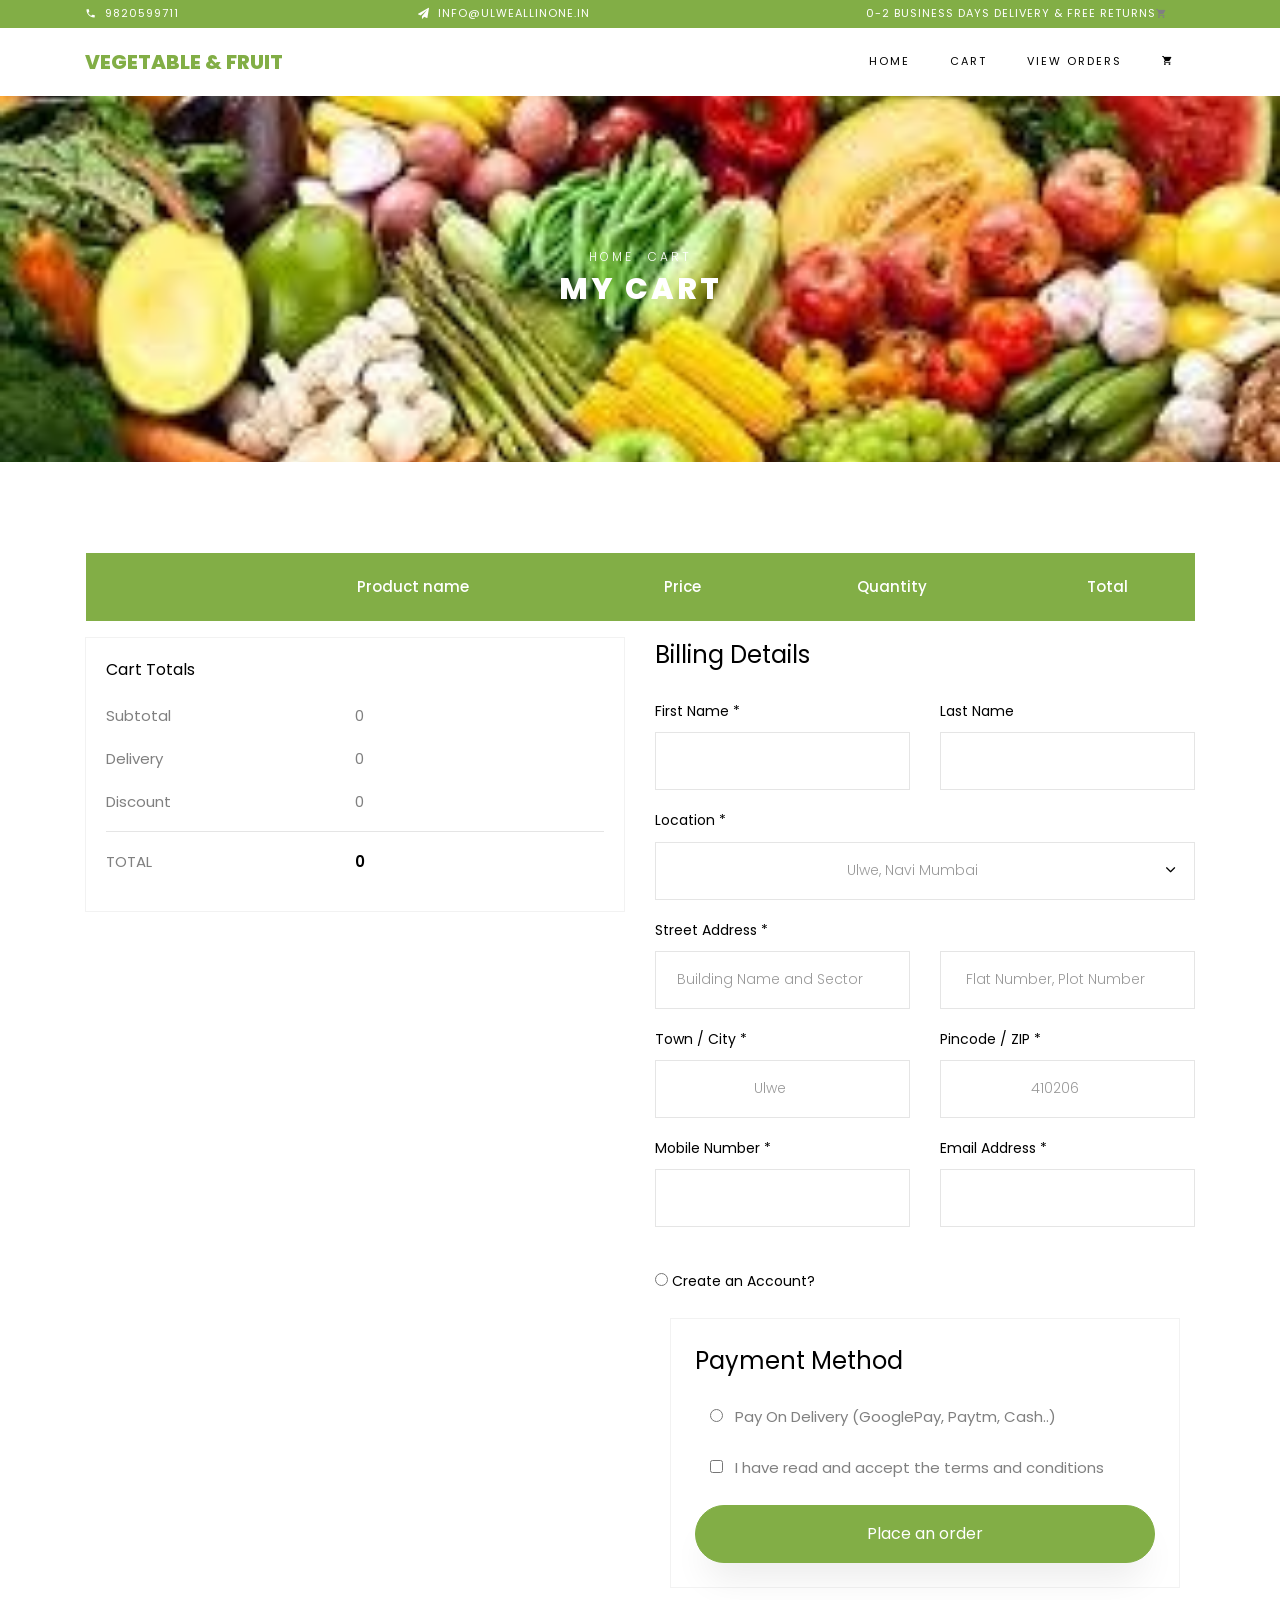
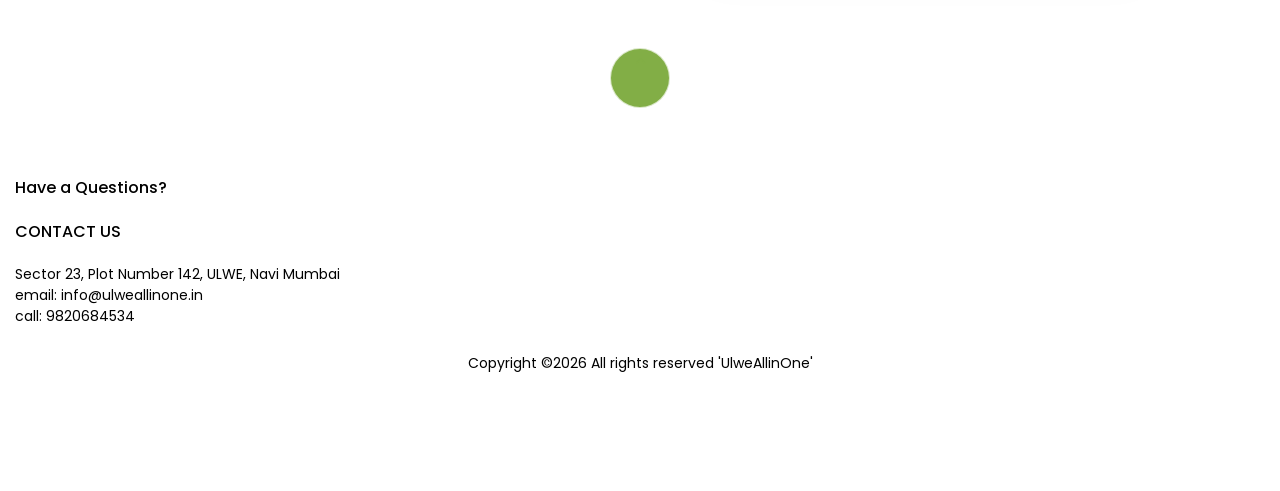
<file: cart.html>
<!DOCTYPE html>
<html lang="en">
  <head>
    <title>UlweAllinOne</title>
    <meta charset="utf-8">
    <meta name="viewport" content="width=device-width, initial-scale=1, shrink-to-fit=no">
    
    <link href="https://fonts.googleapis.com/css?family=Poppins:200,300,400,500,600,700,800&display=swap" rel="stylesheet">
    <link href="https://fonts.googleapis.com/css?family=Lora:400,400i,700,700i&display=swap" rel="stylesheet">
    <link href="https://fonts.googleapis.com/css?family=Amatic+SC:400,700&display=swap" rel="stylesheet">

    <link rel="stylesheet" href="css/open-iconic-bootstrap.min.css">
    <link rel="stylesheet" href="css/animate.css">
    
    <link rel="stylesheet" href="css/owl.carousel.min.css">
    <link rel="stylesheet" href="css/owl.theme.default.min.css">
    <link rel="stylesheet" href="css/magnific-popup.css">

    <link rel="stylesheet" href="css/aos.css">

    <link rel="stylesheet" href="css/ionicons.min.css">

    <link rel="stylesheet" href="css/bootstrap-datepicker.css">
    <link rel="stylesheet" href="css/jquery.timepicker.css">

    
    <link rel="stylesheet" href="css/flaticon.css">
    <link rel="stylesheet" href="css/icomoon.css">
    <link rel="stylesheet" href="css/style.css">
  </head>
  <body class="goto-here">
			<div class="py-1 bg-primary">
    	<div class="container">
    		<div class="row no-gutters d-flex align-items-start align-items-center px-md-0">
	    		<div class="col-lg-12 d-block">
		    		<div class="row d-flex">
		    			<div class="col-md pr-4 d-flex topper align-items-center">
					    	<div class="icon mr-2 d-flex justify-content-center align-items-center"><span class="icon-phone2"></span></div>
						    <span class="text">9820599711</span>
					    </div>
					    <div class="col-md pr-4 d-flex topper align-items-center">
					    	<div class="icon mr-2 d-flex justify-content-center align-items-center"><span class="icon-paper-plane"></span></div>
						    <span class="text">info@ulweallinone.in</span>
					    </div>
					    <div class="col-md-5 pr-4 d-flex topper align-items-center text-lg-right">
						    <span class="text">0-2 Business days delivery &amp; Free Returns</span>
						    <span class="icon-shopping_cart"></span><span class="cardCount"></span>
					    </div>
				    </div>
			    </div>
		    </div>
		  </div>
    </div>
    <nav class="navbar navbar-expand-lg navbar-dark ftco_navbar bg-dark ftco-navbar-light" id="ftco-navbar">
	    <div class="container">
	      <a class="navbar-brand" href="index.html">Vegetable & Fruit</a>
	      <button class="navbar-toggler" type="button" data-toggle="collapse" data-target="#ftco-nav" aria-controls="ftco-nav" aria-expanded="false" aria-label="Toggle navigation">
	        <span class="oi oi-menu"></span> Menu
	      </button>


	      <div class="collapse navbar-collapse" id="ftco-nav">
	        <ul class="navbar-nav ml-auto">
	          <li class="nav-item"><a href="index.html" class="nav-link">Home</a></li>
			  <li class="nav-item"><a href="cart.html" class="nav-link">Cart</a></li>
              <li class="nav-item"><a href="ViewOrders" class="nav-link">View Orders</a></li>
	          <li class="nav-item cta cta-colored"><a href="cart.html" class="nav-link"><span class="icon-shopping_cart"></span><span class="cardCount"></span></a></li>

	        </ul>
	      </div>
	    </div>
	  </nav>
    <!-- END nav -->

    <div class="hero-wrap hero-bread" style="background-image: url('images/bg_1.jpg');">
      <div class="container">
        <div class="row no-gutters slider-text align-items-center justify-content-center">
          <div class="col-md-9 ftco-animate text-center">
          	<p class="breadcrumbs"><span class="mr-2"><a href="index.html">Home</a></span> <span>Cart</span></p>
            <h1 class="mb-0 bread">My Cart</h1>
          </div>
        </div>
      </div>
    </div>

    <section class="ftco-section ftco-cart">
			<div class="container">
				<div class="row">
    			<div class="col-md-12 ftco-animate">
    				<div class="cart-list">
	    				<table class="table">
						    <thead class="thead-primary">
						      <tr class="text-center">
						        <th>&nbsp;</th>
						        <th>&nbsp;</th>
						        <th>Product name</th>
						        <th>Price</th>
						        <th>Quantity</th>
						        <th>Total</th>
						      </tr>
						    </thead>
						    <tbody id="cardDetails">
						      
					
						    </tbody>
						  </table>
					  </div>
    			</div>
    		</div>
    		
    	<div class="row">
				<div class="col-sm-6">
    			
    			<div class="cart-wrap ftco-animate">
    				<div class="cart-total mb-3">
    					<h3>Cart Totals</h3>
    					<p class="d-flex">
    						<span>Subtotal</span>
    						<span id="finalTotal">0</span>
    					</p>
    					<p class="d-flex">
    						<span>Delivery</span>
    						<span id="deliveryCharge">0</span>
    					</p>
    					<p class="d-flex">
    						<span>Discount</span>
    						<span id="disc">0</span>
    					</p>
    					<hr>
    					<p class="d-flex total-price">
    						<span>Total</span>
    						<span id="mainTotal">0</span>
    					</p>
    				</div>
    				<!-- <p><a href="checkout.html" class="btn btn-primary py-3 px-4">Proceed to Checkout</a></p> -->
    			</div>
    			</div>
    			<div class="col-sm-6">
    		<div class="row justify-content-end">
    		
    		          <div class="col-xl-12 ftco-animate">
						<form action="#" class="billing-form">
							<h3 class="mb-4 billing-heading">Billing Details</h3>
	          	<div class="row align-items-end">
	          		<div class="col-md-6">
	                <div class="form-group">
	                	<label for="firstname">First Name *</label>
	                  <input type="text" id="fname" class="form-control" placeholder="">
	                </div>
	              </div>
	              <div class="col-md-6">
	                <div class="form-group">
	                	<label for="lastname">Last Name</label>
	                  <input type="text" id="lname" class="form-control" placeholder="">
	                </div>
                </div>
                <div class="w-100"></div>
		            <div class="col-md-12">
		            	<div class="form-group">
		            		<label for="country">Location *</label>
		            		<div class="select-wrap">
		                  <div class="icon"><span class="ion-ios-arrow-down"></span></div>
		                  <select name="" id="sector" class="form-control">
		                  	<option value="Ulwe, Navi Mumbai">Ulwe, Navi Mumbai</option>
		                    <option value="Seawoods, Navi Mumbai">Seawoods, Navi Mumbai</option> 
		                  </select>
		                </div>
		            	</div>
		            </div>
		            <div class="w-100"></div>
		            <div class="col-md-6">
		            	<div class="form-group">
	                	<label for="streetaddress">Street Address *</label>
	                    <input type="text" id="streetAddress" class="form-control" placeholder="Building Name and Sector">
	                </div>
		            </div>
		            <div class="col-md-6">
		            	<div class="form-group">
	                  <input type="text" id="apartment" class="form-control" placeholder="Flat Number, Plot Number">
	                </div>
		            </div>
		            <div class="w-100"></div>
		            <div class="col-md-6">
		            	<div class="form-group">
	                	<label for="towncity">Town / City *</label>
	                  <input type="text" id="city" class="form-control" value="Ulwe" placeholder="Ulwe" >
	                </div>
		            </div>
		            <div class="col-md-6">
		            	<div class="form-group">
		            		<label for="postcodezip">Pincode / ZIP *</label>
	                  <input type="text" id="pincode" class="form-control" value="410206" placeholder="410206" >
	                </div>
		            </div>
		            <div class="w-100"></div>
		            <div class="col-md-6">
	                <div class="form-group">
	                	<label for="phone">Mobile Number *</label>
	                  <input type="number" id="mobileNo" class="form-control" placeholder="" maxlength=10>
	                </div>
	              </div>
	              <div class="col-md-6">
	                <div class="form-group">
	                	<label for="emailaddress">Email Address *</label>
	                  <input type="text" id="emailid" class="form-control" placeholder="">
	                </div>
                </div>
                <div class="w-100"></div>
                <div class="col-md-12">
                	<div class="form-group mt-4">
										<div class="radio">
										  <label class="mr-3"><input type="radio" name="optradio"> Create an Account? </label>
										  <!-- <label><input type="radio" name="optradio"> Ship to different address</label> -->
										</div>
									</div>
                </div>
	            </div>
	          </form><!-- END -->
					</div>
					
    			</div>
    			
    			 	<div class="col-md-12">
	          		<div class="cart-detail p-3 p-md-4">
	          			<h3 class="billing-heading mb-4">Payment Method</h3>
									<div class="form-group">
										<div class="col-md-12">
											<div class="radio">
											   <label><input type="radio" name="optradio" class="mr-2"> Pay On Delivery  (GooglePay, Paytm, Cash..)</label>
											</div>
										</div>
									</div>
									<!-- <div class="form-group">
										<div class="col-md-12">
											<div class="radio">
											   <label><input type="radio" name="optradio" class="mr-2"> Check Payment</label>
											</div>
										</div>
									</div>
									<div class="form-group">
										<div class="col-md-12">
											<div class="radio">
											   <label><input type="radio" name="optradio" class="mr-2"> Paypal</label>
											</div>
										</div>
									</div> -->
									<div class="form-group">
										<div class="col-md-12">
											<div class="checkbox">
											   <label><input type="checkbox" value="" class="mr-2"> I have read and accept the terms and conditions</label>
											</div>
										</div>
									</div>
									<!-- <p><a href="#"class="btn btn-primary py-3 px-4">Place an order</a></p> -->
									<input type="submit" value="Place an order" class="btn btn-primary py-3 px-5" onclick="return placeOrder()"">
								</div>
	          	</div>
	          	
    		</div>
			</div>
		</section>

		
  
   <footer class="ftco-footer ftco-section">
      
      	<div class="row">
      		<div class="mouse">
						<a href="#" class="mouse-icon">
							<span class="ion-ios-arrow-up"></span>
						</a>
					</div>
      	</div>
          <div class="col-md">
            <div class="ftco-footer-widget mb-4">
            	<h2 class="ftco-heading-2">Have a Questions?</h2>
            	<div class="block-23 mb-3">
            	<h2>CONTACT US</h2>
	              	<ul>
						<li>Sector 23, Plot Number 142, ULWE, Navi Mumbai</li>
						<li>email: info@ulweallinone.in</li>
						<li>call: 9820684534</li>
					</ul>
	            </div>
            </div>
          </div>
   		<div class="row">
          <div class="col-md-12 text-center">
            <p>
				Copyright &copy;<script>document.write(new Date().getFullYear());</script> All rights reserved 'UlweAllinOne'
			</p>
          </div>
        </div>
    </footer>
    
  

  <!-- loader -->
  <div id="ftco-loader" class="show fullscreen"><svg class="circular" width="48px" height="48px"><circle class="path-bg" cx="24" cy="24" r="22" fill="none" stroke-width="4" stroke="#eeeeee"/><circle class="path" cx="24" cy="24" r="22" fill="none" stroke-width="4" stroke-miterlimit="10" stroke="#F96D00"/></svg></div>


  <script src="js/jquery.min.js"></script>
  <script src="js/jquery-migrate-3.0.1.min.js"></script>
  <script src="js/popper.min.js"></script>
  <script src="js/bootstrap.min.js"></script>
  <script src="js/jquery.easing.1.3.js"></script>
  <script src="js/jquery.waypoints.min.js"></script>
  <script src="js/jquery.stellar.min.js"></script>
  <script src="js/owl.carousel.min.js"></script>
  <script src="js/jquery.magnific-popup.min.js"></script>
  <script src="js/aos.js"></script>
  <script src="js/jquery.animateNumber.min.js"></script>
  <script src="js/bootstrap-datepicker.js"></script>
  <script src="js/scrollax.min.js"></script>
  <script src="js/google-map.js"></script>
  <script src="js/main.js"></script>
 <script src="js/script-lib.js"></script>

  <script>
  
		$(document).ready(function(){

		var quantitiy=0;
		   $('.quantity-right-plus').click(function(e){
		        
		        // Stop acting like a button
		        e.preventDefault();
		        // Get the field name
		        var quantity = parseInt($('#quantity').val());
		        
		        // If is not undefined
		            
		            $('#quantity').val(quantity + 1);

		          
		            // Increment
		        
		    });

		     $('.quantity-left-minus').click(function(e){
		        // Stop acting like a button
		        e.preventDefault();
		        // Get the field name
		        var quantity = parseInt($('#quantity').val());
		        
		        // If is not undefined
		      
		            // Increment
		            if(quantity>0){
		            $('#quantity').val(quantity - 1);
		            }
		    });
		     initCart();
		});
	</script>


<script> 

       function submitData(){    	   
    	   
    		 if($("#fname").val() == '' ){
    		   alert('Please enter First Name.');
    		   $("#Name").focus()
    		   return false;
    	   	}
    		 if($("#mobileNo").val() == '' ){
      		   alert('Please enter Mobile Number.');
      		 $("#mobileNo").focus()
      		   return false;
      	   	}
    		 if($("#emailid").val() == '' ){
        		   alert('Please enter email id.');
        		   $("#emailid").focus()
        		   return false;
        	   }
    	 }

    </script>

    
  </body>
</html>
</file>
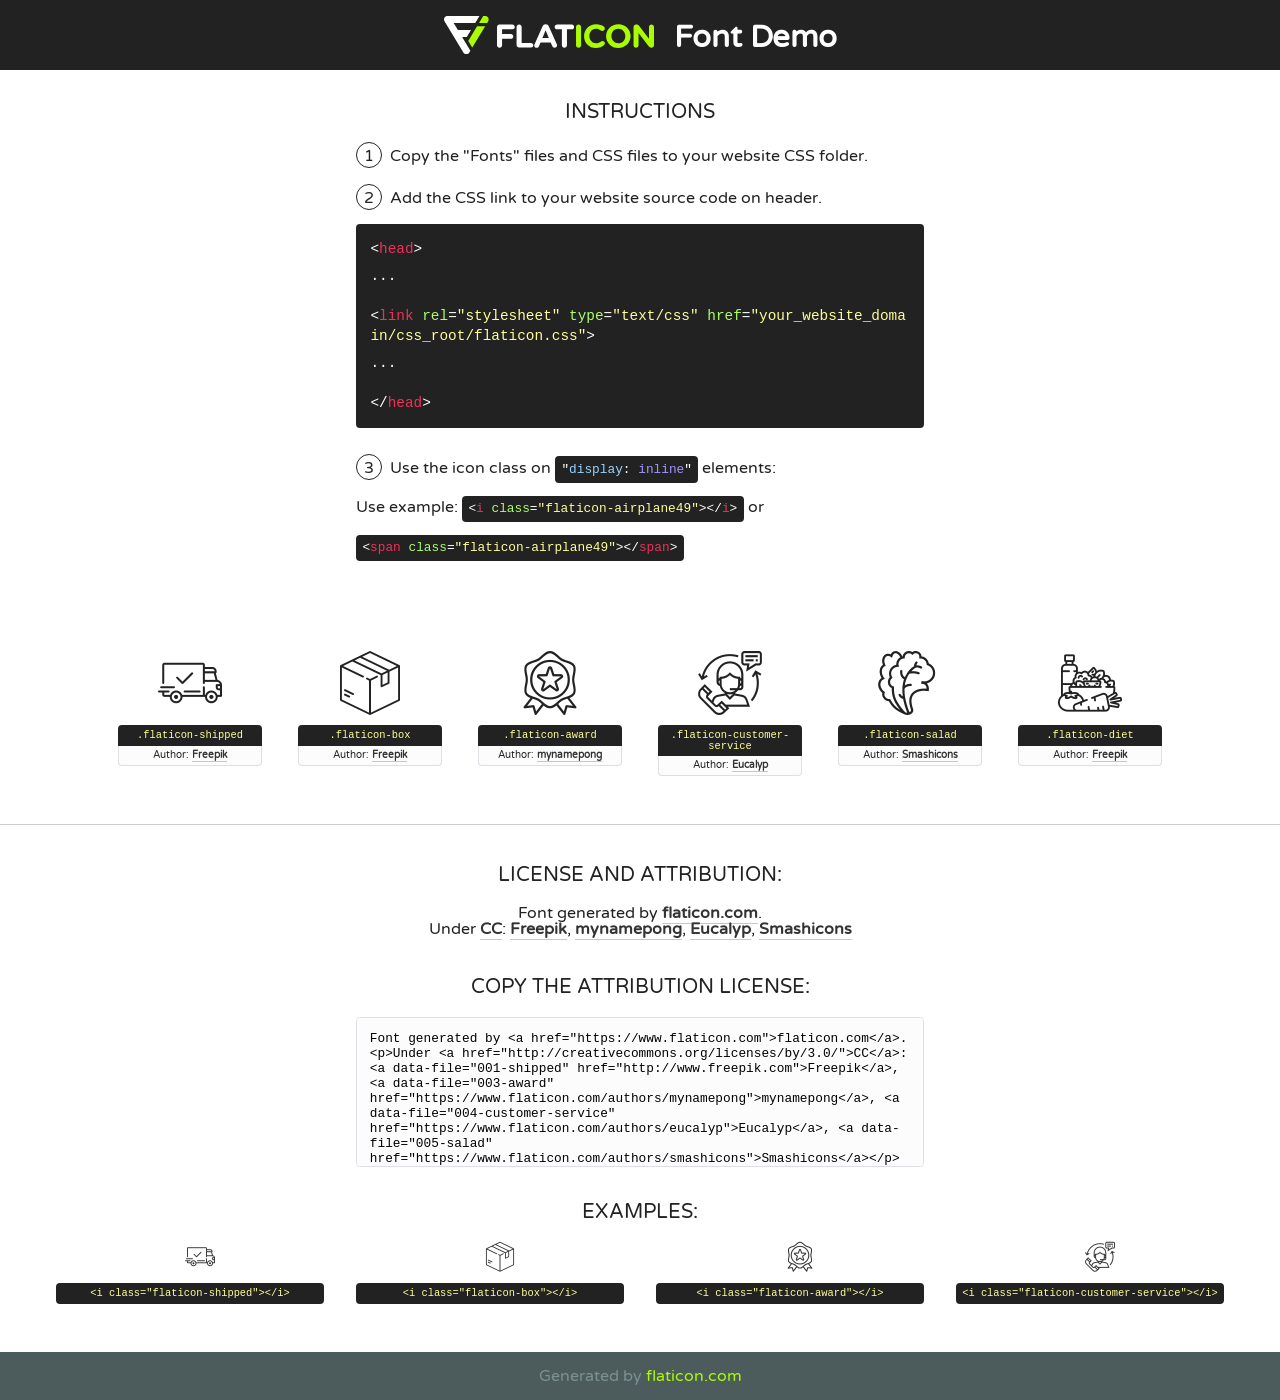
<file: fonts/flaticon/font/flaticon.html>
<!DOCTYPE html>
<!--
  Flaticon icon font: Flaticon
  Creation date: 17/07/2019 12:38
-->
<html>
<!DOCTYPE html>
<html>

<head>
    <title>Flaticon WebFont</title>
    <link href="http://fonts.googleapis.com/css?family=Varela+Round" rel="stylesheet" type="text/css" />
    <link rel="stylesheet" type="text/css" href="flaticon.css">
    <meta charset="UTF-8">
    <style>
    html, body, div, span, applet, object, iframe,
    h1, h2, h3, h4, h5, h6, p, blockquote, pre,
    a, abbr, acronym, address, big, cite, code,
    del, dfn, em, img, ins, kbd, q, s, samp,
    small, strike, strong, sub, sup, tt, var,
    b, u, i, center,
    dl, dt, dd, ol, ul, li,
    fieldset, form, label, legend,
    table, caption, tbody, tfoot, thead, tr, th, td,
    article, aside, canvas, details, embed, 
    figure, figcaption, footer, header, hgroup, 
    menu, nav, output, ruby, section, summary,
    time, mark, audio, video {
        margin: 0;
        padding: 0;
        border: 0;
        font-size: 100%;
        font: inherit;
        vertical-align: baseline;
    }
    /* HTML5 display-role reset for older browsers */
    article, aside, details, figcaption, figure, 
    footer, header, hgroup, menu, nav, section {
        display: block;
    }
    body {
        line-height: 1;
    }
    ol, ul {
        list-style: none;
    }
    blockquote, q {
        quotes: none;
    }
    blockquote:before, blockquote:after,
    q:before, q:after {
        content: '';
        content: none;
    }
    table {
        border-collapse: collapse;
        border-spacing: 0;
    }
    body {
        font-family: 'Varela Round', Helvetica, Arial, sans-serif;
        font-size: 16px;
        color: #222;
    }
    a {
        color: #333;
        border-bottom: 1px solid #a9fd00;
        font-weight: bold;
        text-decoration: none;
    }
    * {
        -moz-box-sizing: border-box;
        -webkit-box-sizing: border-box;
        box-sizing: border-box;
        margin: 0;
        padding: 0;
    }
    [class^="flaticon-"]:before, [class*=" flaticon-"]:before, [class^="flaticon-"]:after, [class*=" flaticon-"]:after {
        font-family: Flaticon;
        font-size: 30px;
        font-style: normal;
        margin-left: 20px;
        color: #333;
    }
    .wrapper {
        max-width: 600px;
        margin: auto;
        padding: 0 1em;
    }
    .title {
        font-size: 1.25em;
        text-align: center;
        margin-bottom: 1em;
        text-transform: uppercase;
    }
    header {
        text-align: center;
        background-color: #222;
        color: #fff;
        padding: 1em;
    }
    header .logo {
        width: 210px;
        height: 38px;
        display: inline-block;
        vertical-align: middle;
        margin-right: 1em;
        border: none;
    }
    header strong {
        font-size: 1.95em;
        font-weight: bold;
        vertical-align: middle;
        margin-top: 5px;
        display: inline-block;
    }
    .demo {
        margin: 2em auto;
        line-height: 1.25em;
    }
    .demo ul li {
        margin-bottom: 1em;
    }
    .demo ul li .num {
        color: #222;
        border-radius: 20px;
        display: inline-block;
        width: 26px;
        padding: 3px;
        height: 26px;
        text-align: center;
        margin-right: 0.5em;
        border: 1px solid #222;
    }
    .demo ul li code {
        background-color: #222;
        border-radius: 4px;
        padding: 0.25em 0.5em;
        display: inline-block;
        color: #fff;
        font-family: Consolas,Monaco,Lucida Console,Liberation Mono,DejaVu Sans Mono,Bitstream Vera Sans Mono,Courier New, monospace;
        font-weight: lighter;
        margin-top: 1em;
        font-size: 0.8em;
        word-break: break-all;
    }
    .demo ul li code.big {
        padding: 1em;
        font-size: 0.9em;
    }
    .demo ul li code .red {
        color: #EF3159;
    }
    .demo ul li code .green {
        color: #ACFF65;
    }
    .demo ul li code .yellow {
        color: #FFFF99;
    }
    .demo ul li code .blue {
        color: #99D3FF;
    }
    .demo ul li code .purple {
        color: #A295FF;
    }
    .demo ul li code .dots {
        margin-top: 0.5em;
        display: block;
    }
    #glyphs {
        border-bottom: 1px solid #ccc;
        padding: 2em 0;
        text-align: center;
    }
    .glyph {
        display: inline-block;
        width: 9em;
        margin: 1em;
        text-align: center;
        vertical-align: top;
        background: #FFF;
    }
    .glyph .glyph-icon {
        padding: 10px;
        display: block;
        font-family:"Flaticon";
        font-size: 64px;
        line-height: 1;
    }
    .glyph .glyph-icon:before {
        font-size: 64px;
        color: #222;
        margin-left: 0;
    }
    .class-name {
        font-size: 0.65em;
        background-color: #222;
        color: #fff;
        border-radius: 4px 4px 0 0;
        padding: 0.5em;
        color: #FFFF99;
        font-family: Consolas,Monaco,Lucida Console,Liberation Mono,DejaVu Sans Mono,Bitstream Vera Sans Mono,Courier New, monospace;
    }
    .author-name {
        font-size: 0.6em;
        background-color: #fcfcfd;
        border: 1px solid #DEDEE4;
        border-top: 0;
        border-radius: 0 0 4px 4px;
        padding: 0.5em;
    }
    .class-name:last-child {
        font-size: 10px;
        color:#888;
    }
    .class-name:last-child a {
        font-size: 10px;
        color:#555;
    }
    .class-name:last-child a:hover {
        color:#a9fd00;
    }
    .glyph > input {
        display: block;
        width: 100px;
        margin: 5px auto;
        text-align: center;
        font-size: 12px;
        cursor: text;
    }
    .glyph > input.icon-input {
        font-family:"Flaticon";
        font-size: 16px;
        margin-bottom: 10px;
    }
    .attribution .title {
        margin-top: 2em;
    }
    .attribution textarea {
        background-color: #fcfcfd;
        padding: 1em;
        border: none;
        box-shadow: none;
        border: 1px solid #DEDEE4;
        border-radius: 4px;
        resize: none;
        width: 100%;
        height: 150px;
        font-size: 0.8em;
        font-family: Consolas,Monaco,Lucida Console,Liberation Mono,DejaVu Sans Mono,Bitstream Vera Sans Mono,Courier New, monospace;
        -webkit-appearance: none;
    }
    .iconsuse {
        margin: 2em auto;
        text-align: center;
        max-width: 1200px;
    }
    .iconsuse:after {
        content: '';
        display: table;
        clear: both;
    }
    .iconsuse .image {
        float: left;
        width: 25%;
        padding: 0 1em;
    }
    .iconsuse .image p {
        margin-bottom: 1em;
    }
    .iconsuse .image span {
        display: block;
        font-size: 0.65em;
        background-color: #222;
        color: #fff;
        border-radius: 4px;
        padding: 0.5em;
        color: #FFFF99;
        margin-top: 1em;
        font-family: Consolas,Monaco,Lucida Console,Liberation Mono,DejaVu Sans Mono,Bitstream Vera Sans Mono,Courier New, monospace;
    }
    #footer {
        text-align: center;
        background-color: #4C5B5C;
        color: #7c9192;
        padding: 1em;
    }
    #footer a {
        border: none;
        color: #a9fd00;
        font-weight: normal;
    }
    @media (max-width: 960px) {
        .iconsuse .image {
            width: 50%;
        }
    }
    @media (max-width: 560px) {
        .iconsuse .image {
            width: 100%;
        }
    }
    </style>
</head>

<body class="characters-off">

    <header>
        <a href="https://www.flaticon.com" target="_blank" class="logo">
            <svg version="1.1" xmlns="http://www.w3.org/2000/svg" xmlns:xlink="http://www.w3.org/1999/xlink" xmlns:a="http://ns.adobe.com/AdobeSVGViewerExtensions/3.0/" viewBox="0 0 560.875 102.036" enable-background="new 0 0 560.875 102.036" xml:space="preserve">
                <defs>
                </defs>
                <g>
                    <g class="letters">
                        <path fill="#ffffff" d="M141.596,29.675c0-3.777,2.985-6.767,6.764-6.767h34.438c3.426,0,6.15,2.728,6.15,6.15
                        c0,3.43-2.724,6.149-6.15,6.149h-27.674v13.091h23.719c3.429,0,6.151,2.724,6.151,6.15c0,3.43-2.723,6.149-6.151,6.149h-23.719
                        v17.574c0,3.773-2.986,6.761-6.764,6.761c-3.779,0-6.764-2.989-6.764-6.761V29.675z"></path>
                        <path fill="#ffffff" d="M193.844,29.149c0-3.781,2.985-6.767,6.764-6.767c3.776,0,6.763,2.985,6.763,6.767v42.957h25.039
                        c3.426,0,6.149,2.726,6.149,6.153c0,3.425-2.723,6.15-6.149,6.15h-31.802c-3.779,0-6.764-2.986-6.764-6.768V29.149z"></path>
                        <path fill="#ffffff" d="M241.891,75.71l21.438-48.407c1.492-3.341,4.215-5.357,7.906-5.357h0.792
                        c3.686,0,6.323,2.017,7.815,5.357l21.439,48.407c0.436,0.967,0.701,1.845,0.701,2.723c0,3.602-2.809,6.501-6.414,6.501
                        c-3.161,0-5.269-1.845-6.499-4.655l-4.132-9.661h-27.059l-4.301,10.102c-1.144,2.631-3.426,4.214-6.237,4.214
                        c-3.517,0-6.24-2.81-6.24-6.325C241.1,77.64,241.451,76.677,241.891,75.71z M279.932,58.666l-8.521-20.297l-8.526,20.297H279.932
                        z"></path>
                        <path fill="#ffffff" d="M314.864,35.387H301.86c-3.429,0-6.239-2.813-6.239-6.238c0-3.429,2.811-6.24,6.239-6.24h39.533
                        c3.426,0,6.237,2.811,6.237,6.24c0,3.425-2.811,6.238-6.237,6.238h-13.001v42.785c0,3.773-2.99,6.761-6.764,6.761
                        c-3.779,0-6.764-2.989-6.764-6.761V35.387z"></path>
                        <path fill="#A9FD00" d="M352.615,29.149c0-3.781,2.985-6.767,6.767-6.767c3.774,0,6.761,2.985,6.761,6.767v49.024
                        c0,3.773-2.987,6.761-6.761,6.761c-3.781,0-6.767-2.989-6.767-6.761V29.149z"></path>
                        <path fill="#A9FD00" d="M374.132,53.836v-0.179c0-17.481,13.178-31.801,32.065-31.801c9.22,0,15.459,2.458,20.557,6.238
                        c1.402,1.054,2.637,2.985,2.637,5.357c0,3.692-2.985,6.59-6.681,6.59c-1.845,0-3.071-0.702-4.044-1.319
                        c-3.776-2.813-7.729-4.393-12.562-4.393c-10.364,0-17.831,8.611-17.831,19.154v0.173c0,10.542,7.291,19.329,17.831,19.329
                        c5.715,0,9.492-1.756,13.359-4.834c1.049-0.874,2.458-1.491,4.039-1.491c3.429,0,6.325,2.813,6.325,6.236
                        c0,2.106-1.056,3.78-2.282,4.834c-5.539,4.834-12.036,7.733-21.878,7.733C387.572,85.464,374.132,71.493,374.132,53.836z"></path>
                        <path fill="#A9FD00" d="M433.009,53.836v-0.179c0-17.481,13.79-31.801,32.766-31.801c18.981,0,32.592,14.143,32.592,31.628v0.173
                        c0,17.483-13.785,31.807-32.769,31.807C446.625,85.464,433.009,71.32,433.009,53.836z M484.224,53.836v-0.179
                        c0-10.539-7.725-19.326-18.626-19.326c-10.893,0-18.449,8.611-18.449,19.154v0.173c0,10.542,7.73,19.329,18.626,19.329
                        C476.676,72.986,484.224,64.378,484.224,53.836z"></path>
                        <path fill="#A9FD00" d="M506.233,29.321c0-3.774,2.99-6.763,6.767-6.763h1.401c3.252,0,5.183,1.583,7.029,3.953l26.093,34.265
                        V29.059c0-3.692,2.99-6.677,6.681-6.677c3.683,0,6.671,2.985,6.671,6.677v48.934c0,3.78-2.987,6.765-6.764,6.765h-0.436
                        c-3.257,0-5.188-1.581-7.034-3.953l-27.056-35.492v32.944c0,3.687-2.985,6.676-6.678,6.676c-3.683,0-6.673-2.989-6.673-6.676
                        V29.321z"></path>
                    </g>
                    <g class="insignia">
                        <path fill="#ffffff" d="M48.372,56.137h12.517l11.156-18.537H37.186L25.688,18.539h57.825L94.668,0H9.271
                        C5.925,0,2.842,1.801,1.198,4.716c-1.644,2.907-1.593,6.482,0.134,9.343l50.38,83.501c1.678,2.781,4.689,4.476,7.938,4.476
                        c3.246,0,6.257-1.695,7.935-4.476l2.898-4.804L48.372,56.137z"></path>
                        <g class="i">
                            <path fill="#A9FD00" d="M93.575,18.539h0.031v0.004l21.652,0.004l2.705-4.488c1.727-2.861,1.778-6.436,0.133-9.343
                            C116.454,1.801,113.371,0,110.026,0h-5.294L93.575,18.539z"></path>
                            <polygon fill="#A9FD00" points="88.291,27.356 64.725,66.486 75.519,84.404 109.942,27.356"></polygon>
                        </g>
                    </g>
                </g>
            </svg>
        </a>
        <strong>Font Demo</strong>
    </header>


    <section class="demo wrapper">

        <p class="title">Instructions</p>

        <ul>
            <li>
                <span class="num">1</span>Copy the "Fonts" files and CSS files to your website CSS folder.
            </li>
            <li>
                <span class="num">2</span>Add the CSS link to your website source code on header.
                <code class="big">
                    &lt;<span class="red">head</span>&gt;
                    <br/><span class="dots">...</span>
                    <br/>&lt;<span class="red">link</span> <span class="green">rel</span>=<span class="yellow">"stylesheet"</span> <span class="green">type</span>=<span class="yellow">"text/css"</span> <span class="green">href</span>=<span class="yellow">"your_website_domain/css_root/flaticon.css"</span>&gt;
                    <br/><span class="dots">...</span>
                    <br/>&lt;/<span class="red">head</span>&gt;
                </code>
            </li>

            <li>
                <p>
                    <span class="num">3</span>Use the icon class on <code>"<span class="blue">display</span>:<span class="purple"> inline</span>"</code> elements:
                    <br />
                    Use example: <code>&lt;<span class="red">i</span> <span class="green">class</span>=<span class="yellow">&quot;flaticon-airplane49&quot;</span>&gt;&lt;/<span class="red">i</span>&gt;</code> or <code>&lt;<span class="red">span</span> <span class="green">class</span>=<span class="yellow">&quot;flaticon-airplane49&quot;</span>&gt;&lt;/<span class="red">span</span>&gt;</code>
            </li>
        </ul>

    </section>




   <section id="glyphs">          
    
      
        <div class="glyph"><div class="glyph-icon flaticon-shipped"></div>
            <div class="class-name">.flaticon-shipped</div>
            <div class="author-name">Author: <a data-file="001-shipped" href="http://www.freepik.com">Freepik</a> </div> 
        </div>        
        
        <div class="glyph"><div class="glyph-icon flaticon-box"></div>
            <div class="class-name">.flaticon-box</div>
            <div class="author-name">Author: <a data-file="002-box" href="http://www.freepik.com">Freepik</a> </div> 
        </div>        
        
        <div class="glyph"><div class="glyph-icon flaticon-award"></div>
            <div class="class-name">.flaticon-award</div>
            <div class="author-name">Author: <a data-file="003-award" href="https://www.flaticon.com/authors/mynamepong">mynamepong</a> </div> 
        </div>        
        
        <div class="glyph"><div class="glyph-icon flaticon-customer-service"></div>
            <div class="class-name">.flaticon-customer-service</div>
            <div class="author-name">Author: <a data-file="004-customer-service" href="https://www.flaticon.com/authors/eucalyp">Eucalyp</a> </div> 
        </div>        
        
        <div class="glyph"><div class="glyph-icon flaticon-salad"></div>
            <div class="class-name">.flaticon-salad</div>
            <div class="author-name">Author: <a data-file="005-salad" href="https://www.flaticon.com/authors/smashicons">Smashicons</a> </div> 
        </div>        
        
        <div class="glyph"><div class="glyph-icon flaticon-diet"></div>
            <div class="class-name">.flaticon-diet</div>
            <div class="author-name">Author: <a data-file="006-diet" href="http://www.freepik.com">Freepik</a> </div> 
        </div>        
        

    </section>



    <section class="attribution wrapper"   style="text-align:center;">

      <div class="title">License and attribution:</div><div class="attrDiv">Font generated by <a href="https://www.flaticon.com">flaticon.com</a>. <div><p>Under <a href="http://creativecommons.org/licenses/by/3.0/">CC</a>: <a data-file="001-shipped" href="http://www.freepik.com">Freepik</a>, <a data-file="003-award" href="https://www.flaticon.com/authors/mynamepong">mynamepong</a>, <a data-file="004-customer-service" href="https://www.flaticon.com/authors/eucalyp">Eucalyp</a>, <a data-file="005-salad" href="https://www.flaticon.com/authors/smashicons">Smashicons</a></p>  </div>
      </div>
      <div class="title">Copy the Attribution License:</div>

    <textarea onclick="this.focus();this.select();">Font generated by &lt;a href=&quot;https://www.flaticon.com&quot;&gt;flaticon.com&lt;/a&gt;. <p>Under <a href="http://creativecommons.org/licenses/by/3.0/">CC</a>: <a data-file="001-shipped" href="http://www.freepik.com">Freepik</a>, <a data-file="003-award" href="https://www.flaticon.com/authors/mynamepong">mynamepong</a>, <a data-file="004-customer-service" href="https://www.flaticon.com/authors/eucalyp">Eucalyp</a>, <a data-file="005-salad" href="https://www.flaticon.com/authors/smashicons">Smashicons</a></p>  
     </textarea>

    </section>

    <section class="iconsuse">

          <div class="title">Examples:</div>            
             
            <div class="image">
                <p>
                    <i class="glyph-icon flaticon-shipped"></i> 
                    <span>&lt;i class=&quot;flaticon-shipped&quot;&gt;&lt;/i&gt;</span>
                </p>
            </div>
            
            <div class="image">
                <p>
                    <i class="glyph-icon flaticon-box"></i> 
                    <span>&lt;i class=&quot;flaticon-box&quot;&gt;&lt;/i&gt;</span>
                </p>
            </div>
            
            <div class="image">
                <p>
                    <i class="glyph-icon flaticon-award"></i> 
                    <span>&lt;i class=&quot;flaticon-award&quot;&gt;&lt;/i&gt;</span>
                </p>
            </div>
            
            <div class="image">
                <p>
                    <i class="glyph-icon flaticon-customer-service"></i> 
                    <span>&lt;i class=&quot;flaticon-customer-service&quot;&gt;&lt;/i&gt;</span>
                </p>
            </div>
                       
        </div>
                            
    </section>

<div id="footer">
    <div>Generated by <a href="https://www.flaticon.com">flaticon.com</a>
    </div>
</div>



</body>
</html>
</file>
<file: css/flaticon.css>
/*
  	Flaticon icon font: Flaticon
  	Creation date: 12/08/2018 13:24
  	*/


@font-face {
  font-family: "Flaticon";
  src: url("../fonts/flaticon/font/Flaticon.eot");
  src: url("../fonts/flaticon/font/Flaticon.eot?#iefix") format("embedded-opentype"),
       url("../fonts/flaticon/font/Flaticon.woff") format("woff"),
       url("../fonts/flaticon/font/Flaticon.ttf") format("truetype"),
       url("../fonts/flaticon/font/Flaticon.svg#Flaticon") format("svg");
  font-weight: normal;
  font-style: normal;
}

@media screen and (-webkit-min-device-pixel-ratio:0) {
  @font-face {
    font-family: "Flaticon";
    src: url("../fonts/flaticon/font/Flaticon.svg#Flaticon") format("svg");
  }
}

[class^="flaticon-"]:before, [class*=" flaticon-"]:before,
[class^="flaticon-"]:after, [class*=" flaticon-"]:after {   
  font-family: Flaticon;
  font-style: normal;
  font-weight: normal;
  font-variant: normal;
  text-transform: none;
  line-height: 1;

  /* Better Font Rendering =========== */
  -webkit-font-smoothing: antialiased;
  -moz-osx-font-smoothing: grayscale;
}

.flaticon-shipped:before { content: "\f100"; }
.flaticon-box:before { content: "\f101"; }
.flaticon-award:before { content: "\f102"; }
.flaticon-customer-service:before { content: "\f103"; }
.flaticon-salad:before { content: "\f104"; }
.flaticon-diet:before { content: "\f105"; }
</file>
<file: css/icomoon.css>
@font-face {
  font-family: 'icomoon';
  src:  url('../fonts/icomoon/icomoon.eot?6tt51o');
  src:  url('../fonts/icomoon/icomoon.eot?6tt51o#iefix') format('embedded-opentype'),
    url('../fonts/icomoon/icomoon.ttf?6tt51o') format('truetype'),
    url('../fonts/icomoon/icomoon.woff?6tt51o') format('woff'),
    url('../fonts/icomoon/icomoon.svg?6tt51o#icomoon') format('svg');
  font-weight: normal;
  font-style: normal;
}

[class^="icon-"], [class*=" icon-"] {
  /* use !important to prevent issues with browser extensions that change fonts */
  font-family: 'icomoon' !important;
  speak: none;
  font-style: normal;
  font-weight: normal;
  font-variant: normal;
  text-transform: none;
  line-height: 1;

  /* Better Font Rendering =========== */
  -webkit-font-smoothing: antialiased;
  -moz-osx-font-smoothing: grayscale;
}

.icon-asterisk:before {
  content: "\f069";
}
.icon-plus:before {
  content: "\f067";
}
.icon-question:before {
  content: "\f128";
}
.icon-minus:before {
  content: "\f068";
}
.icon-glass:before {
  content: "\f000";
}
.icon-music:before {
  content: "\f001";
}
.icon-search:before {
  content: "\f002";
}
.icon-envelope-o:before {
  content: "\f003";
}
.icon-heart:before {
  content: "\f004";
}
.icon-star:before {
  content: "\f005";
}
.icon-star-o:before {
  content: "\f006";
}
.icon-user:before {
  content: "\f007";
}
.icon-film:before {
  content: "\f008";
}
.icon-th-large:before {
  content: "\f009";
}
.icon-th:before {
  content: "\f00a";
}
.icon-th-list:before {
  content: "\f00b";
}
.icon-check:before {
  content: "\f00c";
}
.icon-close:before {
  content: "\f00d";
}
.icon-remove:before {
  content: "\f00d";
}
.icon-times:before {
  content: "\f00d";
}
.icon-search-plus:before {
  content: "\f00e";
}
.icon-search-minus:before {
  content: "\f010";
}
.icon-power-off:before {
  content: "\f011";
}
.icon-signal:before {
  content: "\f012";
}
.icon-cog:before {
  content: "\f013";
}
.icon-gear:before {
  content: "\f013";
}
.icon-trash-o:before {
  content: "\f014";
}
.icon-home:before {
  content: "\f015";
}
.icon-file-o:before {
  content: "\f016";
}
.icon-clock-o:before {
  content: "\f017";
}
.icon-road:before {
  content: "\f018";
}
.icon-download:before {
  content: "\f019";
}
.icon-arrow-circle-o-down:before {
  content: "\f01a";
}
.icon-arrow-circle-o-up:before {
  content: "\f01b";
}
.icon-inbox:before {
  content: "\f01c";
}
.icon-play-circle-o:before {
  content: "\f01d";
}
.icon-repeat:before {
  content: "\f01e";
}
.icon-rotate-right:before {
  content: "\f01e";
}
.icon-refresh:before {
  content: "\f021";
}
.icon-list-alt:before {
  content: "\f022";
}
.icon-lock:before {
  content: "\f023";
}
.icon-flag:before {
  content: "\f024";
}
.icon-headphones:before {
  content: "\f025";
}
.icon-volume-off:before {
  content: "\f026";
}
.icon-volume-down:before {
  content: "\f027";
}
.icon-volume-up:before {
  content: "\f028";
}
.icon-qrcode:before {
  content: "\f029";
}
.icon-barcode:before {
  content: "\f02a";
}
.icon-tag:before {
  content: "\f02b";
}
.icon-tags:before {
  content: "\f02c";
}
.icon-book:before {
  content: "\f02d";
}
.icon-bookmark:before {
  content: "\f02e";
}
.icon-print:before {
  content: "\f02f";
}
.icon-camera:before {
  content: "\f030";
}
.icon-font:before {
  content: "\f031";
}
.icon-bold:before {
  content: "\f032";
}
.icon-italic:before {
  content: "\f033";
}
.icon-text-height:before {
  content: "\f034";
}
.icon-text-width:before {
  content: "\f035";
}
.icon-align-left:before {
  content: "\f036";
}
.icon-align-center:before {
  content: "\f037";
}
.icon-align-right:before {
  content: "\f038";
}
.icon-align-justify:before {
  content: "\f039";
}
.icon-list:before {
  content: "\f03a";
}
.icon-dedent:before {
  content: "\f03b";
}
.icon-outdent:before {
  content: "\f03b";
}
.icon-indent:before {
  content: "\f03c";
}
.icon-video-camera:before {
  content: "\f03d";
}
.icon-image:before {
  content: "\f03e";
}
.icon-photo:before {
  content: "\f03e";
}
.icon-picture-o:before {
  content: "\f03e";
}
.icon-pencil:before {
  content: "\f040";
}
.icon-map-marker:before {
  content: "\f041";
}
.icon-adjust:before {
  content: "\f042";
}
.icon-tint:before {
  content: "\f043";
}
.icon-edit:before {
  content: "\f044";
}
.icon-pencil-square-o:before {
  content: "\f044";
}
.icon-share-square-o:before {
  content: "\f045";
}
.icon-check-square-o:before {
  content: "\f046";
}
.icon-arrows:before {
  content: "\f047";
}
.icon-step-backward:before {
  content: "\f048";
}
.icon-fast-backward:before {
  content: "\f049";
}
.icon-backward:before {
  content: "\f04a";
}
.icon-play:before {
  content: "\f04b";
}
.icon-pause:before {
  content: "\f04c";
}
.icon-stop:before {
  content: "\f04d";
}
.icon-forward:before {
  content: "\f04e";
}
.icon-fast-forward:before {
  content: "\f050";
}
.icon-step-forward:before {
  content: "\f051";
}
.icon-eject:before {
  content: "\f052";
}
.icon-chevron-left:before {
  content: "\f053";
}
.icon-chevron-right:before {
  content: "\f054";
}
.icon-plus-circle:before {
  content: "\f055";
}
.icon-minus-circle:before {
  content: "\f056";
}
.icon-times-circle:before {
  content: "\f057";
}
.icon-check-circle:before {
  content: "\f058";
}
.icon-question-circle:before {
  content: "\f059";
}
.icon-info-circle:before {
  content: "\f05a";
}
.icon-crosshairs:before {
  content: "\f05b";
}
.icon-times-circle-o:before {
  content: "\f05c";
}
.icon-check-circle-o:before {
  content: "\f05d";
}
.icon-ban:before {
  content: "\f05e";
}
.icon-arrow-left:before {
  content: "\f060";
}
.icon-arrow-right:before {
  content: "\f061";
}
.icon-arrow-up:before {
  content: "\f062";
}
.icon-arrow-down:before {
  content: "\f063";
}
.icon-mail-forward:before {
  content: "\f064";
}
.icon-share:before {
  content: "\f064";
}
.icon-expand:before {
  content: "\f065";
}
.icon-compress:before {
  content: "\f066";
}
.icon-exclamation-circle:before {
  content: "\f06a";
}
.icon-gift:before {
  content: "\f06b";
}
.icon-leaf:before {
  content: "\f06c";
}
.icon-fire:before {
  content: "\f06d";
}
.icon-eye:before {
  content: "\f06e";
}
.icon-eye-slash:before {
  content: "\f070";
}
.icon-exclamation-triangle:before {
  content: "\f071";
}
.icon-warning:before {
  content: "\f071";
}
.icon-plane:before {
  content: "\f072";
}
.icon-calendar:before {
  content: "\f073";
}
.icon-random:before {
  content: "\f074";
}
.icon-comment:before {
  content: "\f075";
}
.icon-magnet:before {
  content: "\f076";
}
.icon-chevron-up:before {
  content: "\f077";
}
.icon-chevron-down:before {
  content: "\f078";
}
.icon-retweet:before {
  content: "\f079";
}
.icon-shopping-cart:before {
  content: "\f07a";
}
.icon-folder:before {
  content: "\f07b";
}
.icon-folder-open:before {
  content: "\f07c";
}
.icon-arrows-v:before {
  content: "\f07d";
}
.icon-arrows-h:before {
  content: "\f07e";
}
.icon-bar-chart:before {
  content: "\f080";
}
.icon-bar-chart-o:before {
  content: "\f080";
}
.icon-twitter-square:before {
  content: "\f081";
}
.icon-facebook-square:before {
  content: "\f082";
}
.icon-camera-retro:before {
  content: "\f083";
}
.icon-key:before {
  content: "\f084";
}
.icon-cogs:before {
  content: "\f085";
}
.icon-gears:before {
  content: "\f085";
}
.icon-comments:before {
  content: "\f086";
}
.icon-thumbs-o-up:before {
  content: "\f087";
}
.icon-thumbs-o-down:before {
  content: "\f088";
}
.icon-star-half:before {
  content: "\f089";
}
.icon-heart-o:before {
  content: "\f08a";
}
.icon-sign-out:before {
  content: "\f08b";
}
.icon-linkedin-square:before {
  content: "\f08c";
}
.icon-thumb-tack:before {
  content: "\f08d";
}
.icon-external-link:before {
  content: "\f08e";
}
.icon-sign-in:before {
  content: "\f090";
}
.icon-trophy:before {
  content: "\f091";
}
.icon-github-square:before {
  content: "\f092";
}
.icon-upload:before {
  content: "\f093";
}
.icon-lemon-o:before {
  content: "\f094";
}
.icon-phone:before {
  content: "\f095";
}
.icon-square-o:before {
  content: "\f096";
}
.icon-bookmark-o:before {
  content: "\f097";
}
.icon-phone-square:before {
  content: "\f098";
}
.icon-twitter:before {
  content: "\f099";
}
.icon-facebook:before {
  content: "\f09a";
}
.icon-facebook-f:before {
  content: "\f09a";
}
.icon-github:before {
  content: "\f09b";
}
.icon-unlock:before {
  content: "\f09c";
}
.icon-credit-card:before {
  content: "\f09d";
}
.icon-feed:before {
  content: "\f09e";
}
.icon-rss:before {
  content: "\f09e";
}
.icon-hdd-o:before {
  content: "\f0a0";
}
.icon-bullhorn:before {
  content: "\f0a1";
}
.icon-bell-o:before {
  content: "\f0a2";
}
.icon-certificate:before {
  content: "\f0a3";
}
.icon-hand-o-right:before {
  content: "\f0a4";
}
.icon-hand-o-left:before {
  content: "\f0a5";
}
.icon-hand-o-up:before {
  content: "\f0a6";
}
.icon-hand-o-down:before {
  content: "\f0a7";
}
.icon-arrow-circle-left:before {
  content: "\f0a8";
}
.icon-arrow-circle-right:before {
  content: "\f0a9";
}
.icon-arrow-circle-up:before {
  content: "\f0aa";
}
.icon-arrow-circle-down:before {
  content: "\f0ab";
}
.icon-globe:before {
  content: "\f0ac";
}
.icon-wrench:before {
  content: "\f0ad";
}
.icon-tasks:before {
  content: "\f0ae";
}
.icon-filter:before {
  content: "\f0b0";
}
.icon-briefcase:before {
  content: "\f0b1";
}
.icon-arrows-alt:before {
  content: "\f0b2";
}
.icon-group:before {
  content: "\f0c0";
}
.icon-users:before {
  content: "\f0c0";
}
.icon-chain:before {
  content: "\f0c1";
}
.icon-link:before {
  content: "\f0c1";
}
.icon-cloud:before {
  content: "\f0c2";
}
.icon-flask:before {
  content: "\f0c3";
}
.icon-cut:before {
  content: "\f0c4";
}
.icon-scissors:before {
  content: "\f0c4";
}
.icon-copy:before {
  content: "\f0c5";
}
.icon-files-o:before {
  content: "\f0c5";
}
.icon-paperclip:before {
  content: "\f0c6";
}
.icon-floppy-o:before {
  content: "\f0c7";
}
.icon-save:before {
  content: "\f0c7";
}
.icon-square:before {
  content: "\f0c8";
}
.icon-bars:before {
  content: "\f0c9";
}
.icon-navicon:before {
  content: "\f0c9";
}
.icon-reorder:before {
  content: "\f0c9";
}
.icon-list-ul:before {
  content: "\f0ca";
}
.icon-list-ol:before {
  content: "\f0cb";
}
.icon-strikethrough:before {
  content: "\f0cc";
}
.icon-underline:before {
  content: "\f0cd";
}
.icon-table:before {
  content: "\f0ce";
}
.icon-magic:before {
  content: "\f0d0";
}
.icon-truck:before {
  content: "\f0d1";
}
.icon-pinterest:before {
  content: "\f0d2";
}
.icon-pinterest-square:before {
  content: "\f0d3";
}
.icon-google-plus-square:before {
  content: "\f0d4";
}
.icon-google-plus:before {
  content: "\f0d5";
}
.icon-money:before {
  content: "\f0d6";
}
.icon-caret-down:before {
  content: "\f0d7";
}
.icon-caret-up:before {
  content: "\f0d8";
}
.icon-caret-left:before {
  content: "\f0d9";
}
.icon-caret-right:before {
  content: "\f0da";
}
.icon-columns:before {
  content: "\f0db";
}
.icon-sort:before {
  content: "\f0dc";
}
.icon-unsorted:before {
  content: "\f0dc";
}
.icon-sort-desc:before {
  content: "\f0dd";
}
.icon-sort-down:before {
  content: "\f0dd";
}
.icon-sort-asc:before {
  content: "\f0de";
}
.icon-sort-up:before {
  content: "\f0de";
}
.icon-envelope:before {
  content: "\f0e0";
}
.icon-linkedin:before {
  content: "\f0e1";
}
.icon-rotate-left:before {
  content: "\f0e2";
}
.icon-undo:before {
  content: "\f0e2";
}
.icon-gavel:before {
  content: "\f0e3";
}
.icon-legal:before {
  content: "\f0e3";
}
.icon-dashboard:before {
  content: "\f0e4";
}
.icon-tachometer:before {
  content: "\f0e4";
}
.icon-comment-o:before {
  content: "\f0e5";
}
.icon-comments-o:before {
  content: "\f0e6";
}
.icon-bolt:before {
  content: "\f0e7";
}
.icon-flash:before {
  content: "\f0e7";
}
.icon-sitemap:before {
  content: "\f0e8";
}
.icon-umbrella:before {
  content: "\f0e9";
}
.icon-clipboard:before {
  content: "\f0ea";
}
.icon-paste:before {
  content: "\f0ea";
}
.icon-lightbulb-o:before {
  content: "\f0eb";
}
.icon-exchange:before {
  content: "\f0ec";
}
.icon-cloud-download:before {
  content: "\f0ed";
}
.icon-cloud-upload:before {
  content: "\f0ee";
}
.icon-user-md:before {
  content: "\f0f0";
}
.icon-stethoscope:before {
  content: "\f0f1";
}
.icon-suitcase:before {
  content: "\f0f2";
}
.icon-bell:before {
  content: "\f0f3";
}
.icon-coffee:before {
  content: "\f0f4";
}
.icon-cutlery:before {
  content: "\f0f5";
}
.icon-file-text-o:before {
  content: "\f0f6";
}
.icon-building-o:before {
  content: "\f0f7";
}
.icon-hospital-o:before {
  content: "\f0f8";
}
.icon-ambulance:before {
  content: "\f0f9";
}
.icon-medkit:before {
  content: "\f0fa";
}
.icon-fighter-jet:before {
  content: "\f0fb";
}
.icon-beer:before {
  content: "\f0fc";
}
.icon-h-square:before {
  content: "\f0fd";
}
.icon-plus-square:before {
  content: "\f0fe";
}
.icon-angle-double-left:before {
  content: "\f100";
}
.icon-angle-double-right:before {
  content: "\f101";
}
.icon-angle-double-up:before {
  content: "\f102";
}
.icon-angle-double-down:before {
  content: "\f103";
}
.icon-angle-left:before {
  content: "\f104";
}
.icon-angle-right:before {
  content: "\f105";
}
.icon-angle-up:before {
  content: "\f106";
}
.icon-angle-down:before {
  content: "\f107";
}
.icon-desktop:before {
  content: "\f108";
}
.icon-laptop:before {
  content: "\f109";
}
.icon-tablet:before {
  content: "\f10a";
}
.icon-mobile:before {
  content: "\f10b";
}
.icon-mobile-phone:before {
  content: "\f10b";
}
.icon-circle-o:before {
  content: "\f10c";
}
.icon-quote-left:before {
  content: "\f10d";
}
.icon-quote-right:before {
  content: "\f10e";
}
.icon-spinner:before {
  content: "\f110";
}
.icon-circle:before {
  content: "\f111";
}
.icon-mail-reply:before {
  content: "\f112";
}
.icon-reply:before {
  content: "\f112";
}
.icon-github-alt:before {
  content: "\f113";
}
.icon-folder-o:before {
  content: "\f114";
}
.icon-folder-open-o:before {
  content: "\f115";
}
.icon-smile-o:before {
  content: "\f118";
}
.icon-frown-o:before {
  content: "\f119";
}
.icon-meh-o:before {
  content: "\f11a";
}
.icon-gamepad:before {
  content: "\f11b";
}
.icon-keyboard-o:before {
  content: "\f11c";
}
.icon-flag-o:before {
  content: "\f11d";
}
.icon-flag-checkered:before {
  content: "\f11e";
}
.icon-terminal:before {
  content: "\f120";
}
.icon-code:before {
  content: "\f121";
}
.icon-mail-reply-all:before {
  content: "\f122";
}
.icon-reply-all:before {
  content: "\f122";
}
.icon-star-half-empty:before {
  content: "\f123";
}
.icon-star-half-full:before {
  content: "\f123";
}
.icon-star-half-o:before {
  content: "\f123";
}
.icon-location-arrow:before {
  content: "\f124";
}
.icon-crop:before {
  content: "\f125";
}
.icon-code-fork:before {
  content: "\f126";
}
.icon-chain-broken:before {
  content: "\f127";
}
.icon-unlink:before {
  content: "\f127";
}
.icon-info:before {
  content: "\f129";
}
.icon-exclamation:before {
  content: "\f12a";
}
.icon-superscript:before {
  content: "\f12b";
}
.icon-subscript:before {
  content: "\f12c";
}
.icon-eraser:before {
  content: "\f12d";
}
.icon-puzzle-piece:before {
  content: "\f12e";
}
.icon-microphone:before {
  content: "\f130";
}
.icon-microphone-slash:before {
  content: "\f131";
}
.icon-shield:before {
  content: "\f132";
}
.icon-calendar-o:before {
  content: "\f133";
}
.icon-fire-extinguisher:before {
  content: "\f134";
}
.icon-rocket:before {
  content: "\f135";
}
.icon-maxcdn:before {
  content: "\f136";
}
.icon-chevron-circle-left:before {
  content: "\f137";
}
.icon-chevron-circle-right:before {
  content: "\f138";
}
.icon-chevron-circle-up:before {
  content: "\f139";
}
.icon-chevron-circle-down:before {
  content: "\f13a";
}
.icon-html5:before {
  content: "\f13b";
}
.icon-css3:before {
  content: "\f13c";
}
.icon-anchor:before {
  content: "\f13d";
}
.icon-unlock-alt:before {
  content: "\f13e";
}
.icon-bullseye:before {
  content: "\f140";
}
.icon-ellipsis-h:before {
  content: "\f141";
}
.icon-ellipsis-v:before {
  content: "\f142";
}
.icon-rss-square:before {
  content: "\f143";
}
.icon-play-circle:before {
  content: "\f144";
}
.icon-ticket:before {
  content: "\f145";
}
.icon-minus-square:before {
  content: "\f146";
}
.icon-minus-square-o:before {
  content: "\f147";
}
.icon-level-up:before {
  content: "\f148";
}
.icon-level-down:before {
  content: "\f149";
}
.icon-check-square:before {
  content: "\f14a";
}
.icon-pencil-square:before {
  content: "\f14b";
}
.icon-external-link-square:before {
  content: "\f14c";
}
.icon-share-square:before {
  content: "\f14d";
}
.icon-compass:before {
  content: "\f14e";
}
.icon-caret-square-o-down:before {
  content: "\f150";
}
.icon-toggle-down:before {
  content: "\f150";
}
.icon-caret-square-o-up:before {
  content: "\f151";
}
.icon-toggle-up:before {
  content: "\f151";
}
.icon-caret-square-o-right:before {
  content: "\f152";
}
.icon-toggle-right:before {
  content: "\f152";
}
.icon-eur:before {
  content: "\f153";
}
.icon-euro:before {
  content: "\f153";
}
.icon-gbp:before {
  content: "\f154";
}
.icon-dollar:before {
  content: "\f155";
}
.icon-usd:before {
  content: "\f155";
}
.icon-inr:before {
  content: "\f156";
}
.icon-rupee:before {
  content: "\f156";
}
.icon-cny:before {
  content: "\f157";
}
.icon-jpy:before {
  content: "\f157";
}
.icon-rmb:before {
  content: "\f157";
}
.icon-yen:before {
  content: "\f157";
}
.icon-rouble:before {
  content: "\f158";
}
.icon-rub:before {
  content: "\f158";
}
.icon-ruble:before {
  content: "\f158";
}
.icon-krw:before {
  content: "\f159";
}
.icon-won:before {
  content: "\f159";
}
.icon-bitcoin:before {
  content: "\f15a";
}
.icon-btc:before {
  content: "\f15a";
}
.icon-file:before {
  content: "\f15b";
}
.icon-file-text:before {
  content: "\f15c";
}
.icon-sort-alpha-asc:before {
  content: "\f15d";
}
.icon-sort-alpha-desc:before {
  content: "\f15e";
}
.icon-sort-amount-asc:before {
  content: "\f160";
}
.icon-sort-amount-desc:before {
  content: "\f161";
}
.icon-sort-numeric-asc:before {
  content: "\f162";
}
.icon-sort-numeric-desc:before {
  content: "\f163";
}
.icon-thumbs-up:before {
  content: "\f164";
}
.icon-thumbs-down:before {
  content: "\f165";
}
.icon-youtube-square:before {
  content: "\f166";
}
.icon-youtube:before {
  content: "\f167";
}
.icon-xing:before {
  content: "\f168";
}
.icon-xing-square:before {
  content: "\f169";
}
.icon-youtube-play:before {
  content: "\f16a";
}
.icon-dropbox:before {
  content: "\f16b";
}
.icon-stack-overflow:before {
  content: "\f16c";
}
.icon-instagram:before {
  content: "\f16d";
}
.icon-flickr:before {
  content: "\f16e";
}
.icon-adn:before {
  content: "\f170";
}
.icon-bitbucket:before {
  content: "\f171";
}
.icon-bitbucket-square:before {
  content: "\f172";
}
.icon-tumblr:before {
  content: "\f173";
}
.icon-tumblr-square:before {
  content: "\f174";
}
.icon-long-arrow-down:before {
  content: "\f175";
}
.icon-long-arrow-up:before {
  content: "\f176";
}
.icon-long-arrow-left:before {
  content: "\f177";
}
.icon-long-arrow-right:before {
  content: "\f178";
}
.icon-apple:before {
  content: "\f179";
}
.icon-windows:before {
  content: "\f17a";
}
.icon-android:before {
  content: "\f17b";
}
.icon-linux:before {
  content: "\f17c";
}
.icon-dribbble:before {
  content: "\f17d";
}
.icon-skype:before {
  content: "\f17e";
}
.icon-foursquare:before {
  content: "\f180";
}
.icon-trello:before {
  content: "\f181";
}
.icon-female:before {
  content: "\f182";
}
.icon-male:before {
  content: "\f183";
}
.icon-gittip:before {
  content: "\f184";
}
.icon-gratipay:before {
  content: "\f184";
}
.icon-sun-o:before {
  content: "\f185";
}
.icon-moon-o:before {
  content: "\f186";
}
.icon-archive:before {
  content: "\f187";
}
.icon-bug:before {
  content: "\f188";
}
.icon-vk:before {
  content: "\f189";
}
.icon-weibo:before {
  content: "\f18a";
}
.icon-renren:before {
  content: "\f18b";
}
.icon-pagelines:before {
  content: "\f18c";
}
.icon-stack-exchange:before {
  content: "\f18d";
}
.icon-arrow-circle-o-right:before {
  content: "\f18e";
}
.icon-arrow-circle-o-left:before {
  content: "\f190";
}
.icon-caret-square-o-left:before {
  content: "\f191";
}
.icon-toggle-left:before {
  content: "\f191";
}
.icon-dot-circle-o:before {
  content: "\f192";
}
.icon-wheelchair:before {
  content: "\f193";
}
.icon-vimeo-square:before {
  content: "\f194";
}
.icon-try:before {
  content: "\f195";
}
.icon-turkish-lira:before {
  content: "\f195";
}
.icon-plus-square-o:before {
  content: "\f196";
}
.icon-space-shuttle:before {
  content: "\f197";
}
.icon-slack:before {
  content: "\f198";
}
.icon-envelope-square:before {
  content: "\f199";
}
.icon-wordpress:before {
  content: "\f19a";
}
.icon-openid:before {
  content: "\f19b";
}
.icon-bank:before {
  content: "\f19c";
}
.icon-institution:before {
  content: "\f19c";
}
.icon-university:before {
  content: "\f19c";
}
.icon-graduation-cap:before {
  content: "\f19d";
}
.icon-mortar-board:before {
  content: "\f19d";
}
.icon-yahoo:before {
  content: "\f19e";
}
.icon-google:before {
  content: "\f1a0";
}
.icon-reddit:before {
  content: "\f1a1";
}
.icon-reddit-square:before {
  content: "\f1a2";
}
.icon-stumbleupon-circle:before {
  content: "\f1a3";
}
.icon-stumbleupon:before {
  content: "\f1a4";
}
.icon-delicious:before {
  content: "\f1a5";
}
.icon-digg:before {
  content: "\f1a6";
}
.icon-pied-piper-pp:before {
  content: "\f1a7";
}
.icon-pied-piper-alt:before {
  content: "\f1a8";
}
.icon-drupal:before {
  content: "\f1a9";
}
.icon-joomla:before {
  content: "\f1aa";
}
.icon-language:before {
  content: "\f1ab";
}
.icon-fax:before {
  content: "\f1ac";
}
.icon-building:before {
  content: "\f1ad";
}
.icon-child:before {
  content: "\f1ae";
}
.icon-paw:before {
  content: "\f1b0";
}
.icon-spoon:before {
  content: "\f1b1";
}
.icon-cube:before {
  content: "\f1b2";
}
.icon-cubes:before {
  content: "\f1b3";
}
.icon-behance:before {
  content: "\f1b4";
}
.icon-behance-square:before {
  content: "\f1b5";
}
.icon-steam:before {
  content: "\f1b6";
}
.icon-steam-square:before {
  content: "\f1b7";
}
.icon-recycle:before {
  content: "\f1b8";
}
.icon-automobile:before {
  content: "\f1b9";
}
.icon-car:before {
  content: "\f1b9";
}
.icon-cab:before {
  content: "\f1ba";
}
.icon-taxi:before {
  content: "\f1ba";
}
.icon-tree:before {
  content: "\f1bb";
}
.icon-spotify:before {
  content: "\f1bc";
}
.icon-deviantart:before {
  content: "\f1bd";
}
.icon-soundcloud:before {
  content: "\f1be";
}
.icon-database:before {
  content: "\f1c0";
}
.icon-file-pdf-o:before {
  content: "\f1c1";
}
.icon-file-word-o:before {
  content: "\f1c2";
}
.icon-file-excel-o:before {
  content: "\f1c3";
}
.icon-file-powerpoint-o:before {
  content: "\f1c4";
}
.icon-file-image-o:before {
  content: "\f1c5";
}
.icon-file-photo-o:before {
  content: "\f1c5";
}
.icon-file-picture-o:before {
  content: "\f1c5";
}
.icon-file-archive-o:before {
  content: "\f1c6";
}
.icon-file-zip-o:before {
  content: "\f1c6";
}
.icon-file-audio-o:before {
  content: "\f1c7";
}
.icon-file-sound-o:before {
  content: "\f1c7";
}
.icon-file-movie-o:before {
  content: "\f1c8";
}
.icon-file-video-o:before {
  content: "\f1c8";
}
.icon-file-code-o:before {
  content: "\f1c9";
}
.icon-vine:before {
  content: "\f1ca";
}
.icon-codepen:before {
  content: "\f1cb";
}
.icon-jsfiddle:before {
  content: "\f1cc";
}
.icon-life-bouy:before {
  content: "\f1cd";
}
.icon-life-buoy:before {
  content: "\f1cd";
}
.icon-life-ring:before {
  content: "\f1cd";
}
.icon-life-saver:before {
  content: "\f1cd";
}
.icon-support:before {
  content: "\f1cd";
}
.icon-circle-o-notch:before {
  content: "\f1ce";
}
.icon-ra:before {
  content: "\f1d0";
}
.icon-rebel:before {
  content: "\f1d0";
}
.icon-resistance:before {
  content: "\f1d0";
}
.icon-empire:before {
  content: "\f1d1";
}
.icon-ge:before {
  content: "\f1d1";
}
.icon-git-square:before {
  content: "\f1d2";
}
.icon-git:before {
  content: "\f1d3";
}
.icon-hacker-news:before {
  content: "\f1d4";
}
.icon-y-combinator-square:before {
  content: "\f1d4";
}
.icon-yc-square:before {
  content: "\f1d4";
}
.icon-tencent-weibo:before {
  content: "\f1d5";
}
.icon-qq:before {
  content: "\f1d6";
}
.icon-wechat:before {
  content: "\f1d7";
}
.icon-weixin:before {
  content: "\f1d7";
}
.icon-paper-plane:before {
  content: "\f1d8";
}
.icon-send:before {
  content: "\f1d8";
}
.icon-paper-plane-o:before {
  content: "\f1d9";
}
.icon-send-o:before {
  content: "\f1d9";
}
.icon-history:before {
  content: "\f1da";
}
.icon-circle-thin:before {
  content: "\f1db";
}
.icon-header:before {
  content: "\f1dc";
}
.icon-paragraph:before {
  content: "\f1dd";
}
.icon-sliders:before {
  content: "\f1de";
}
.icon-share-alt:before {
  content: "\f1e0";
}
.icon-share-alt-square:before {
  content: "\f1e1";
}
.icon-bomb:before {
  content: "\f1e2";
}
.icon-futbol-o:before {
  content: "\f1e3";
}
.icon-soccer-ball-o:before {
  content: "\f1e3";
}
.icon-tty:before {
  content: "\f1e4";
}
.icon-binoculars:before {
  content: "\f1e5";
}
.icon-plug:before {
  content: "\f1e6";
}
.icon-slideshare:before {
  content: "\f1e7";
}
.icon-twitch:before {
  content: "\f1e8";
}
.icon-yelp:before {
  content: "\f1e9";
}
.icon-newspaper-o:before {
  content: "\f1ea";
}
.icon-wifi:before {
  content: "\f1eb";
}
.icon-calculator:before {
  content: "\f1ec";
}
.icon-paypal:before {
  content: "\f1ed";
}
.icon-google-wallet:before {
  content: "\f1ee";
}
.icon-cc-visa:before {
  content: "\f1f0";
}
.icon-cc-mastercard:before {
  content: "\f1f1";
}
.icon-cc-discover:before {
  content: "\f1f2";
}
.icon-cc-amex:before {
  content: "\f1f3";
}
.icon-cc-paypal:before {
  content: "\f1f4";
}
.icon-cc-stripe:before {
  content: "\f1f5";
}
.icon-bell-slash:before {
  content: "\f1f6";
}
.icon-bell-slash-o:before {
  content: "\f1f7";
}
.icon-trash:before {
  content: "\f1f8";
}
.icon-copyright:before {
  content: "\f1f9";
}
.icon-at:before {
  content: "\f1fa";
}
.icon-eyedropper:before {
  content: "\f1fb";
}
.icon-paint-brush:before {
  content: "\f1fc";
}
.icon-birthday-cake:before {
  content: "\f1fd";
}
.icon-area-chart:before {
  content: "\f1fe";
}
.icon-pie-chart:before {
  content: "\f200";
}
.icon-line-chart:before {
  content: "\f201";
}
.icon-lastfm:before {
  content: "\f202";
}
.icon-lastfm-square:before {
  content: "\f203";
}
.icon-toggle-off:before {
  content: "\f204";
}
.icon-toggle-on:before {
  content: "\f205";
}
.icon-bicycle:before {
  content: "\f206";
}
.icon-bus:before {
  content: "\f207";
}
.icon-ioxhost:before {
  content: "\f208";
}
.icon-angellist:before {
  content: "\f209";
}
.icon-cc:before {
  content: "\f20a";
}
.icon-ils:before {
  content: "\f20b";
}
.icon-shekel:before {
  content: "\f20b";
}
.icon-sheqel:before {
  content: "\f20b";
}
.icon-meanpath:before {
  content: "\f20c";
}
.icon-buysellads:before {
  content: "\f20d";
}
.icon-connectdevelop:before {
  content: "\f20e";
}
.icon-dashcube:before {
  content: "\f210";
}
.icon-forumbee:before {
  content: "\f211";
}
.icon-leanpub:before {
  content: "\f212";
}
.icon-sellsy:before {
  content: "\f213";
}
.icon-shirtsinbulk:before {
  content: "\f214";
}
.icon-simplybuilt:before {
  content: "\f215";
}
.icon-skyatlas:before {
  content: "\f216";
}
.icon-cart-plus:before {
  content: "\f217";
}
.icon-cart-arrow-down:before {
  content: "\f218";
}
.icon-diamond:before {
  content: "\f219";
}
.icon-ship:before {
  content: "\f21a";
}
.icon-user-secret:before {
  content: "\f21b";
}
.icon-motorcycle:before {
  content: "\f21c";
}
.icon-street-view:before {
  content: "\f21d";
}
.icon-heartbeat:before {
  content: "\f21e";
}
.icon-venus:before {
  content: "\f221";
}
.icon-mars:before {
  content: "\f222";
}
.icon-mercury:before {
  content: "\f223";
}
.icon-intersex:before {
  content: "\f224";
}
.icon-transgender:before {
  content: "\f224";
}
.icon-transgender-alt:before {
  content: "\f225";
}
.icon-venus-double:before {
  content: "\f226";
}
.icon-mars-double:before {
  content: "\f227";
}
.icon-venus-mars:before {
  content: "\f228";
}
.icon-mars-stroke:before {
  content: "\f229";
}
.icon-mars-stroke-v:before {
  content: "\f22a";
}
.icon-mars-stroke-h:before {
  content: "\f22b";
}
.icon-neuter:before {
  content: "\f22c";
}
.icon-genderless:before {
  content: "\f22d";
}
.icon-facebook-official:before {
  content: "\f230";
}
.icon-pinterest-p:before {
  content: "\f231";
}
.icon-whatsapp:before {
  content: "\f232";
}
.icon-server:before {
  content: "\f233";
}
.icon-user-plus:before {
  content: "\f234";
}
.icon-user-times:before {
  content: "\f235";
}
.icon-bed:before {
  content: "\f236";
}
.icon-hotel:before {
  content: "\f236";
}
.icon-viacoin:before {
  content: "\f237";
}
.icon-train:before {
  content: "\f238";
}
.icon-subway:before {
  content: "\f239";
}
.icon-medium:before {
  content: "\f23a";
}
.icon-y-combinator:before {
  content: "\f23b";
}
.icon-yc:before {
  content: "\f23b";
}
.icon-optin-monster:before {
  content: "\f23c";
}
.icon-opencart:before {
  content: "\f23d";
}
.icon-expeditedssl:before {
  content: "\f23e";
}
.icon-battery:before {
  content: "\f240";
}
.icon-battery-4:before {
  content: "\f240";
}
.icon-battery-full:before {
  content: "\f240";
}
.icon-battery-3:before {
  content: "\f241";
}
.icon-battery-three-quarters:before {
  content: "\f241";
}
.icon-battery-2:before {
  content: "\f242";
}
.icon-battery-half:before {
  content: "\f242";
}
.icon-battery-1:before {
  content: "\f243";
}
.icon-battery-quarter:before {
  content: "\f243";
}
.icon-battery-0:before {
  content: "\f244";
}
.icon-battery-empty:before {
  content: "\f244";
}
.icon-mouse-pointer:before {
  content: "\f245";
}
.icon-i-cursor:before {
  content: "\f246";
}
.icon-object-group:before {
  content: "\f247";
}
.icon-object-ungroup:before {
  content: "\f248";
}
.icon-sticky-note:before {
  content: "\f249";
}
.icon-sticky-note-o:before {
  content: "\f24a";
}
.icon-cc-jcb:before {
  content: "\f24b";
}
.icon-cc-diners-club:before {
  content: "\f24c";
}
.icon-clone:before {
  content: "\f24d";
}
.icon-balance-scale:before {
  content: "\f24e";
}
.icon-hourglass-o:before {
  content: "\f250";
}
.icon-hourglass-1:before {
  content: "\f251";
}
.icon-hourglass-start:before {
  content: "\f251";
}
.icon-hourglass-2:before {
  content: "\f252";
}
.icon-hourglass-half:before {
  content: "\f252";
}
.icon-hourglass-3:before {
  content: "\f253";
}
.icon-hourglass-end:before {
  content: "\f253";
}
.icon-hourglass:before {
  content: "\f254";
}
.icon-hand-grab-o:before {
  content: "\f255";
}
.icon-hand-rock-o:before {
  content: "\f255";
}
.icon-hand-paper-o:before {
  content: "\f256";
}
.icon-hand-stop-o:before {
  content: "\f256";
}
.icon-hand-scissors-o:before {
  content: "\f257";
}
.icon-hand-lizard-o:before {
  content: "\f258";
}
.icon-hand-spock-o:before {
  content: "\f259";
}
.icon-hand-pointer-o:before {
  content: "\f25a";
}
.icon-hand-peace-o:before {
  content: "\f25b";
}
.icon-trademark:before {
  content: "\f25c";
}
.icon-registered:before {
  content: "\f25d";
}
.icon-creative-commons:before {
  content: "\f25e";
}
.icon-gg:before {
  content: "\f260";
}
.icon-gg-circle:before {
  content: "\f261";
}
.icon-tripadvisor:before {
  content: "\f262";
}
.icon-odnoklassniki:before {
  content: "\f263";
}
.icon-odnoklassniki-square:before {
  content: "\f264";
}
.icon-get-pocket:before {
  content: "\f265";
}
.icon-wikipedia-w:before {
  content: "\f266";
}
.icon-safari:before {
  content: "\f267";
}
.icon-chrome:before {
  content: "\f268";
}
.icon-firefox:before {
  content: "\f269";
}
.icon-opera:before {
  content: "\f26a";
}
.icon-internet-explorer:before {
  content: "\f26b";
}
.icon-television:before {
  content: "\f26c";
}
.icon-tv:before {
  content: "\f26c";
}
.icon-contao:before {
  content: "\f26d";
}
.icon-500px:before {
  content: "\f26e";
}
.icon-amazon:before {
  content: "\f270";
}
.icon-calendar-plus-o:before {
  content: "\f271";
}
.icon-calendar-minus-o:before {
  content: "\f272";
}
.icon-calendar-times-o:before {
  content: "\f273";
}
.icon-calendar-check-o:before {
  content: "\f274";
}
.icon-industry:before {
  content: "\f275";
}
.icon-map-pin:before {
  content: "\f276";
}
.icon-map-signs:before {
  content: "\f277";
}
.icon-map-o:before {
  content: "\f278";
}
.icon-map:before {
  content: "\f279";
}
.icon-commenting:before {
  content: "\f27a";
}
.icon-commenting-o:before {
  content: "\f27b";
}
.icon-houzz:before {
  content: "\f27c";
}
.icon-vimeo:before {
  content: "\f27d";
}
.icon-black-tie:before {
  content: "\f27e";
}
.icon-fonticons:before {
  content: "\f280";
}
.icon-reddit-alien:before {
  content: "\f281";
}
.icon-edge:before {
  content: "\f282";
}
.icon-credit-card-alt:before {
  content: "\f283";
}
.icon-codiepie:before {
  content: "\f284";
}
.icon-modx:before {
  content: "\f285";
}
.icon-fort-awesome:before {
  content: "\f286";
}
.icon-usb:before {
  content: "\f287";
}
.icon-product-hunt:before {
  content: "\f288";
}
.icon-mixcloud:before {
  content: "\f289";
}
.icon-scribd:before {
  content: "\f28a";
}
.icon-pause-circle:before {
  content: "\f28b";
}
.icon-pause-circle-o:before {
  content: "\f28c";
}
.icon-stop-circle:before {
  content: "\f28d";
}
.icon-stop-circle-o:before {
  content: "\f28e";
}
.icon-shopping-bag:before {
  content: "\f290";
}
.icon-shopping-basket:before {
  content: "\f291";
}
.icon-hashtag:before {
  content: "\f292";
}
.icon-bluetooth:before {
  content: "\f293";
}
.icon-bluetooth-b:before {
  content: "\f294";
}
.icon-percent:before {
  content: "\f295";
}
.icon-gitlab:before {
  content: "\f296";
}
.icon-wpbeginner:before {
  content: "\f297";
}
.icon-wpforms:before {
  content: "\f298";
}
.icon-envira:before {
  content: "\f299";
}
.icon-universal-access:before {
  content: "\f29a";
}
.icon-wheelchair-alt:before {
  content: "\f29b";
}
.icon-question-circle-o:before {
  content: "\f29c";
}
.icon-blind:before {
  content: "\f29d";
}
.icon-audio-description:before {
  content: "\f29e";
}
.icon-volume-control-phone:before {
  content: "\f2a0";
}
.icon-braille:before {
  content: "\f2a1";
}
.icon-assistive-listening-systems:before {
  content: "\f2a2";
}
.icon-american-sign-language-interpreting:before {
  content: "\f2a3";
}
.icon-asl-interpreting:before {
  content: "\f2a3";
}
.icon-deaf:before {
  content: "\f2a4";
}
.icon-deafness:before {
  content: "\f2a4";
}
.icon-hard-of-hearing:before {
  content: "\f2a4";
}
.icon-glide:before {
  content: "\f2a5";
}
.icon-glide-g:before {
  content: "\f2a6";
}
.icon-sign-language:before {
  content: "\f2a7";
}
.icon-signing:before {
  content: "\f2a7";
}
.icon-low-vision:before {
  content: "\f2a8";
}
.icon-viadeo:before {
  content: "\f2a9";
}
.icon-viadeo-square:before {
  content: "\f2aa";
}
.icon-snapchat:before {
  content: "\f2ab";
}
.icon-snapchat-ghost:before {
  content: "\f2ac";
}
.icon-snapchat-square:before {
  content: "\f2ad";
}
.icon-pied-piper:before {
  content: "\f2ae";
}
.icon-first-order:before {
  content: "\f2b0";
}
.icon-yoast:before {
  content: "\f2b1";
}
.icon-themeisle:before {
  content: "\f2b2";
}
.icon-google-plus-circle:before {
  content: "\f2b3";
}
.icon-google-plus-official:before {
  content: "\f2b3";
}
.icon-fa:before {
  content: "\f2b4";
}
.icon-font-awesome:before {
  content: "\f2b4";
}
.icon-handshake-o:before {
  content: "\f2b5";
}
.icon-envelope-open:before {
  content: "\f2b6";
}
.icon-envelope-open-o:before {
  content: "\f2b7";
}
.icon-linode:before {
  content: "\f2b8";
}
.icon-address-book:before {
  content: "\f2b9";
}
.icon-address-book-o:before {
  content: "\f2ba";
}
.icon-address-card:before {
  content: "\f2bb";
}
.icon-vcard:before {
  content: "\f2bb";
}
.icon-address-card-o:before {
  content: "\f2bc";
}
.icon-vcard-o:before {
  content: "\f2bc";
}
.icon-user-circle:before {
  content: "\f2bd";
}
.icon-user-circle-o:before {
  content: "\f2be";
}
.icon-user-o:before {
  content: "\f2c0";
}
.icon-id-badge:before {
  content: "\f2c1";
}
.icon-drivers-license:before {
  content: "\f2c2";
}
.icon-id-card:before {
  content: "\f2c2";
}
.icon-drivers-license-o:before {
  content: "\f2c3";
}
.icon-id-card-o:before {
  content: "\f2c3";
}
.icon-quora:before {
  content: "\f2c4";
}
.icon-free-code-camp:before {
  content: "\f2c5";
}
.icon-telegram:before {
  content: "\f2c6";
}
.icon-thermometer:before {
  content: "\f2c7";
}
.icon-thermometer-4:before {
  content: "\f2c7";
}
.icon-thermometer-full:before {
  content: "\f2c7";
}
.icon-thermometer-3:before {
  content: "\f2c8";
}
.icon-thermometer-three-quarters:before {
  content: "\f2c8";
}
.icon-thermometer-2:before {
  content: "\f2c9";
}
.icon-thermometer-half:before {
  content: "\f2c9";
}
.icon-thermometer-1:before {
  content: "\f2ca";
}
.icon-thermometer-quarter:before {
  content: "\f2ca";
}
.icon-thermometer-0:before {
  content: "\f2cb";
}
.icon-thermometer-empty:before {
  content: "\f2cb";
}
.icon-shower:before {
  content: "\f2cc";
}
.icon-bath:before {
  content: "\f2cd";
}
.icon-bathtub:before {
  content: "\f2cd";
}
.icon-s15:before {
  content: "\f2cd";
}
.icon-podcast:before {
  content: "\f2ce";
}
.icon-window-maximize:before {
  content: "\f2d0";
}
.icon-window-minimize:before {
  content: "\f2d1";
}
.icon-window-restore:before {
  content: "\f2d2";
}
.icon-times-rectangle:before {
  content: "\f2d3";
}
.icon-window-close:before {
  content: "\f2d3";
}
.icon-times-rectangle-o:before {
  content: "\f2d4";
}
.icon-window-close-o:before {
  content: "\f2d4";
}
.icon-bandcamp:before {
  content: "\f2d5";
}
.icon-grav:before {
  content: "\f2d6";
}
.icon-etsy:before {
  content: "\f2d7";
}
.icon-imdb:before {
  content: "\f2d8";
}
.icon-ravelry:before {
  content: "\f2d9";
}
.icon-eercast:before {
  content: "\f2da";
}
.icon-microchip:before {
  content: "\f2db";
}
.icon-snowflake-o:before {
  content: "\f2dc";
}
.icon-superpowers:before {
  content: "\f2dd";
}
.icon-wpexplorer:before {
  content: "\f2de";
}
.icon-meetup:before {
  content: "\f2e0";
}
.icon-3d_rotation:before {
  content: "\e84d";
}
.icon-ac_unit:before {
  content: "\eb3b";
}
.icon-alarm:before {
  content: "\e855";
}
.icon-access_alarms:before {
  content: "\e191";
}
.icon-schedule:before {
  content: "\e8b5";
}
.icon-accessibility:before {
  content: "\e84e";
}
.icon-accessible:before {
  content: "\e914";
}
.icon-account_balance:before {
  content: "\e84f";
}
.icon-account_balance_wallet:before {
  content: "\e850";
}
.icon-account_box:before {
  content: "\e851";
}
.icon-account_circle:before {
  content: "\e853";
}
.icon-adb:before {
  content: "\e60e";
}
.icon-add:before {
  content: "\e145";
}
.icon-add_a_photo:before {
  content: "\e439";
}
.icon-alarm_add:before {
  content: "\e856";
}
.icon-add_alert:before {
  content: "\e003";
}
.icon-add_box:before {
  content: "\e146";
}
.icon-add_circle:before {
  content: "\e147";
}
.icon-control_point:before {
  content: "\e3ba";
}
.icon-add_location:before {
  content: "\e567";
}
.icon-add_shopping_cart:before {
  content: "\e854";
}
.icon-queue:before {
  content: "\e03c";
}
.icon-add_to_queue:before {
  content: "\e05c";
}
.icon-adjust2:before {
  content: "\e39e";
}
.icon-airline_seat_flat:before {
  content: "\e630";
}
.icon-airline_seat_flat_angled:before {
  content: "\e631";
}
.icon-airline_seat_individual_suite:before {
  content: "\e632";
}
.icon-airline_seat_legroom_extra:before {
  content: "\e633";
}
.icon-airline_seat_legroom_normal:before {
  content: "\e634";
}
.icon-airline_seat_legroom_reduced:before {
  content: "\e635";
}
.icon-airline_seat_recline_extra:before {
  content: "\e636";
}
.icon-airline_seat_recline_normal:before {
  content: "\e637";
}
.icon-flight:before {
  content: "\e539";
}
.icon-airplanemode_inactive:before {
  content: "\e194";
}
.icon-airplay:before {
  content: "\e055";
}
.icon-airport_shuttle:before {
  content: "\eb3c";
}
.icon-alarm_off:before {
  content: "\e857";
}
.icon-alarm_on:before {
  content: "\e858";
}
.icon-album:before {
  content: "\e019";
}
.icon-all_inclusive:before {
  content: "\eb3d";
}
.icon-all_out:before {
  content: "\e90b";
}
.icon-android2:before {
  content: "\e859";
}
.icon-announcement:before {
  content: "\e85a";
}
.icon-apps:before {
  content: "\e5c3";
}
.icon-archive2:before {
  content: "\e149";
}
.icon-arrow_back:before {
  content: "\e5c4";
}
.icon-arrow_downward:before {
  content: "\e5db";
}
.icon-arrow_drop_down:before {
  content: "\e5c5";
}
.icon-arrow_drop_down_circle:before {
  content: "\e5c6";
}
.icon-arrow_drop_up:before {
  content: "\e5c7";
}
.icon-arrow_forward:before {
  content: "\e5c8";
}
.icon-arrow_upward:before {
  content: "\e5d8";
}
.icon-art_track:before {
  content: "\e060";
}
.icon-aspect_ratio:before {
  content: "\e85b";
}
.icon-poll:before {
  content: "\e801";
}
.icon-assignment:before {
  content: "\e85d";
}
.icon-assignment_ind:before {
  content: "\e85e";
}
.icon-assignment_late:before {
  content: "\e85f";
}
.icon-assignment_return:before {
  content: "\e860";
}
.icon-assignment_returned:before {
  content: "\e861";
}
.icon-assignment_turned_in:before {
  content: "\e862";
}
.icon-assistant:before {
  content: "\e39f";
}
.icon-flag2:before {
  content: "\e153";
}
.icon-attach_file:before {
  content: "\e226";
}
.icon-attach_money:before {
  content: "\e227";
}
.icon-attachment:before {
  content: "\e2bc";
}
.icon-audiotrack:before {
  content: "\e3a1";
}
.icon-autorenew:before {
  content: "\e863";
}
.icon-av_timer:before {
  content: "\e01b";
}
.icon-backspace:before {
  content: "\e14a";
}
.icon-cloud_upload:before {
  content: "\e2c3";
}
.icon-battery_alert:before {
  content: "\e19c";
}
.icon-battery_charging_full:before {
  content: "\e1a3";
}
.icon-battery_std:before {
  content: "\e1a5";
}
.icon-battery_unknown:before {
  content: "\e1a6";
}
.icon-beach_access:before {
  content: "\eb3e";
}
.icon-beenhere:before {
  content: "\e52d";
}
.icon-block:before {
  content: "\e14b";
}
.icon-bluetooth2:before {
  content: "\e1a7";
}
.icon-bluetooth_searching:before {
  content: "\e1aa";
}
.icon-bluetooth_connected:before {
  content: "\e1a8";
}
.icon-bluetooth_disabled:before {
  content: "\e1a9";
}
.icon-blur_circular:before {
  content: "\e3a2";
}
.icon-blur_linear:before {
  content: "\e3a3";
}
.icon-blur_off:before {
  content: "\e3a4";
}
.icon-blur_on:before {
  content: "\e3a5";
}
.icon-class:before {
  content: "\e86e";
}
.icon-turned_in:before {
  content: "\e8e6";
}
.icon-turned_in_not:before {
  content: "\e8e7";
}
.icon-border_all:before {
  content: "\e228";
}
.icon-border_bottom:before {
  content: "\e229";
}
.icon-border_clear:before {
  content: "\e22a";
}
.icon-border_color:before {
  content: "\e22b";
}
.icon-border_horizontal:before {
  content: "\e22c";
}
.icon-border_inner:before {
  content: "\e22d";
}
.icon-border_left:before {
  content: "\e22e";
}
.icon-border_outer:before {
  content: "\e22f";
}
.icon-border_right:before {
  content: "\e230";
}
.icon-border_style:before {
  content: "\e231";
}
.icon-border_top:before {
  content: "\e232";
}
.icon-border_vertical:before {
  content: "\e233";
}
.icon-branding_watermark:before {
  content: "\e06b";
}
.icon-brightness_1:before {
  content: "\e3a6";
}
.icon-brightness_2:before {
  content: "\e3a7";
}
.icon-brightness_3:before {
  content: "\e3a8";
}
.icon-brightness_4:before {
  content: "\e3a9";
}
.icon-brightness_low:before {
  content: "\e1ad";
}
.icon-brightness_medium:before {
  content: "\e1ae";
}
.icon-brightness_high:before {
  content: "\e1ac";
}
.icon-brightness_auto:before {
  content: "\e1ab";
}
.icon-broken_image:before {
  content: "\e3ad";
}
.icon-brush:before {
  content: "\e3ae";
}
.icon-bubble_chart:before {
  content: "\e6dd";
}
.icon-bug_report:before {
  content: "\e868";
}
.icon-build:before {
  content: "\e869";
}
.icon-burst_mode:before {
  content: "\e43c";
}
.icon-domain:before {
  content: "\e7ee";
}
.icon-business_center:before {
  content: "\eb3f";
}
.icon-cached:before {
  content: "\e86a";
}
.icon-cake:before {
  content: "\e7e9";
}
.icon-phone2:before {
  content: "\e0cd";
}
.icon-call_end:before {
  content: "\e0b1";
}
.icon-call_made:before {
  content: "\e0b2";
}
.icon-merge_type:before {
  content: "\e252";
}
.icon-call_missed:before {
  content: "\e0b4";
}
.icon-call_missed_outgoing:before {
  content: "\e0e4";
}
.icon-call_received:before {
  content: "\e0b5";
}
.icon-call_split:before {
  content: "\e0b6";
}
.icon-call_to_action:before {
  content: "\e06c";
}
.icon-camera2:before {
  content: "\e3af";
}
.icon-photo_camera:before {
  content: "\e412";
}
.icon-camera_enhance:before {
  content: "\e8fc";
}
.icon-camera_front:before {
  content: "\e3b1";
}
.icon-camera_rear:before {
  content: "\e3b2";
}
.icon-camera_roll:before {
  content: "\e3b3";
}
.icon-cancel:before {
  content: "\e5c9";
}
.icon-redeem:before {
  content: "\e8b1";
}
.icon-card_membership:before {
  content: "\e8f7";
}
.icon-card_travel:before {
  content: "\e8f8";
}
.icon-casino:before {
  content: "\eb40";
}
.icon-cast:before {
  content: "\e307";
}
.icon-cast_connected:before {
  content: "\e308";
}
.icon-center_focus_strong:before {
  content: "\e3b4";
}
.icon-center_focus_weak:before {
  content: "\e3b5";
}
.icon-change_history:before {
  content: "\e86b";
}
.icon-chat:before {
  content: "\e0b7";
}
.icon-chat_bubble:before {
  content: "\e0ca";
}
.icon-chat_bubble_outline:before {
  content: "\e0cb";
}
.icon-check2:before {
  content: "\e5ca";
}
.icon-check_box:before {
  content: "\e834";
}
.icon-check_box_outline_blank:before {
  content: "\e835";
}
.icon-check_circle:before {
  content: "\e86c";
}
.icon-navigate_before:before {
  content: "\e408";
}
.icon-navigate_next:before {
  content: "\e409";
}
.icon-child_care:before {
  content: "\eb41";
}
.icon-child_friendly:before {
  content: "\eb42";
}
.icon-chrome_reader_mode:before {
  content: "\e86d";
}
.icon-close2:before {
  content: "\e5cd";
}
.icon-clear_all:before {
  content: "\e0b8";
}
.icon-closed_caption:before {
  content: "\e01c";
}
.icon-wb_cloudy:before {
  content: "\e42d";
}
.icon-cloud_circle:before {
  content: "\e2be";
}
.icon-cloud_done:before {
  content: "\e2bf";
}
.icon-cloud_download:before {
  content: "\e2c0";
}
.icon-cloud_off:before {
  content: "\e2c1";
}
.icon-cloud_queue:before {
  content: "\e2c2";
}
.icon-code2:before {
  content: "\e86f";
}
.icon-photo_library:before {
  content: "\e413";
}
.icon-collections_bookmark:before {
  content: "\e431";
}
.icon-palette:before {
  content: "\e40a";
}
.icon-colorize:before {
  content: "\e3b8";
}
.icon-comment2:before {
  content: "\e0b9";
}
.icon-compare:before {
  content: "\e3b9";
}
.icon-compare_arrows:before {
  content: "\e915";
}
.icon-laptop2:before {
  content: "\e31e";
}
.icon-confirmation_number:before {
  content: "\e638";
}
.icon-contact_mail:before {
  content: "\e0d0";
}
.icon-contact_phone:before {
  content: "\e0cf";
}
.icon-contacts:before {
  content: "\e0ba";
}
.icon-content_copy:before {
  content: "\e14d";
}
.icon-content_cut:before {
  content: "\e14e";
}
.icon-content_paste:before {
  content: "\e14f";
}
.icon-control_point_duplicate:before {
  content: "\e3bb";
}
.icon-copyright2:before {
  content: "\e90c";
}
.icon-mode_edit:before {
  content: "\e254";
}
.icon-create_new_folder:before {
  content: "\e2cc";
}
.icon-payment:before {
  content: "\e8a1";
}
.icon-crop2:before {
  content: "\e3be";
}
.icon-crop_16_9:before {
  content: "\e3bc";
}
.icon-crop_3_2:before {
  content: "\e3bd";
}
.icon-crop_landscape:before {
  content: "\e3c3";
}
.icon-crop_7_5:before {
  content: "\e3c0";
}
.icon-crop_din:before {
  content: "\e3c1";
}
.icon-crop_free:before {
  content: "\e3c2";
}
.icon-crop_original:before {
  content: "\e3c4";
}
.icon-crop_portrait:before {
  content: "\e3c5";
}
.icon-crop_rotate:before {
  content: "\e437";
}
.icon-crop_square:before {
  content: "\e3c6";
}
.icon-dashboard2:before {
  content: "\e871";
}
.icon-data_usage:before {
  content: "\e1af";
}
.icon-date_range:before {
  content: "\e916";
}
.icon-dehaze:before {
  content: "\e3c7";
}
.icon-delete:before {
  content: "\e872";
}
.icon-delete_forever:before {
  content: "\e92b";
}
.icon-delete_sweep:before {
  content: "\e16c";
}
.icon-description:before {
  content: "\e873";
}
.icon-desktop_mac:before {
  content: "\e30b";
}
.icon-desktop_windows:before {
  content: "\e30c";
}
.icon-details:before {
  content: "\e3c8";
}
.icon-developer_board:before {
  content: "\e30d";
}
.icon-developer_mode:before {
  content: "\e1b0";
}
.icon-device_hub:before {
  content: "\e335";
}
.icon-phonelink:before {
  content: "\e326";
}
.icon-devices_other:before {
  content: "\e337";
}
.icon-dialer_sip:before {
  content: "\e0bb";
}
.icon-dialpad:before {
  content: "\e0bc";
}
.icon-directions:before {
  content: "\e52e";
}
.icon-directions_bike:before {
  content: "\e52f";
}
.icon-directions_boat:before {
  content: "\e532";
}
.icon-directions_bus:before {
  content: "\e530";
}
.icon-directions_car:before {
  content: "\e531";
}
.icon-directions_railway:before {
  content: "\e534";
}
.icon-directions_run:before {
  content: "\e566";
}
.icon-directions_transit:before {
  content: "\e535";
}
.icon-directions_walk:before {
  content: "\e536";
}
.icon-disc_full:before {
  content: "\e610";
}
.icon-dns:before {
  content: "\e875";
}
.icon-not_interested:before {
  content: "\e033";
}
.icon-do_not_disturb_alt:before {
  content: "\e611";
}
.icon-do_not_disturb_off:before {
  content: "\e643";
}
.icon-remove_circle:before {
  content: "\e15c";
}
.icon-dock:before {
  content: "\e30e";
}
.icon-done:before {
  content: "\e876";
}
.icon-done_all:before {
  content: "\e877";
}
.icon-donut_large:before {
  content: "\e917";
}
.icon-donut_small:before {
  content: "\e918";
}
.icon-drafts:before {
  content: "\e151";
}
.icon-drag_handle:before {
  content: "\e25d";
}
.icon-time_to_leave:before {
  content: "\e62c";
}
.icon-dvr:before {
  content: "\e1b2";
}
.icon-edit_location:before {
  content: "\e568";
}
.icon-eject2:before {
  content: "\e8fb";
}
.icon-markunread:before {
  content: "\e159";
}
.icon-enhanced_encryption:before {
  content: "\e63f";
}
.icon-equalizer:before {
  content: "\e01d";
}
.icon-error:before {
  content: "\e000";
}
.icon-error_outline:before {
  content: "\e001";
}
.icon-euro_symbol:before {
  content: "\e926";
}
.icon-ev_station:before {
  content: "\e56d";
}
.icon-insert_invitation:before {
  content: "\e24f";
}
.icon-event_available:before {
  content: "\e614";
}
.icon-event_busy:before {
  content: "\e615";
}
.icon-event_note:before {
  content: "\e616";
}
.icon-event_seat:before {
  content: "\e903";
}
.icon-exit_to_app:before {
  content: "\e879";
}
.icon-expand_less:before {
  content: "\e5ce";
}
.icon-expand_more:before {
  content: "\e5cf";
}
.icon-explicit:before {
  content: "\e01e";
}
.icon-explore:before {
  content: "\e87a";
}
.icon-exposure:before {
  content: "\e3ca";
}
.icon-exposure_neg_1:before {
  content: "\e3cb";
}
.icon-exposure_neg_2:before {
  content: "\e3cc";
}
.icon-exposure_plus_1:before {
  content: "\e3cd";
}
.icon-exposure_plus_2:before {
  content: "\e3ce";
}
.icon-exposure_zero:before {
  content: "\e3cf";
}
.icon-extension:before {
  content: "\e87b";
}
.icon-face:before {
  content: "\e87c";
}
.icon-fast_forward:before {
  content: "\e01f";
}
.icon-fast_rewind:before {
  content: "\e020";
}
.icon-favorite:before {
  content: "\e87d";
}
.icon-favorite_border:before {
  content: "\e87e";
}
.icon-featured_play_list:before {
  content: "\e06d";
}
.icon-featured_video:before {
  content: "\e06e";
}
.icon-sms_failed:before {
  content: "\e626";
}
.icon-fiber_dvr:before {
  content: "\e05d";
}
.icon-fiber_manual_record:before {
  content: "\e061";
}
.icon-fiber_new:before {
  content: "\e05e";
}
.icon-fiber_pin:before {
  content: "\e06a";
}
.icon-fiber_smart_record:before {
  content: "\e062";
}
.icon-get_app:before {
  content: "\e884";
}
.icon-file_upload:before {
  content: "\e2c6";
}
.icon-filter2:before {
  content: "\e3d3";
}
.icon-filter_1:before {
  content: "\e3d0";
}
.icon-filter_2:before {
  content: "\e3d1";
}
.icon-filter_3:before {
  content: "\e3d2";
}
.icon-filter_4:before {
  content: "\e3d4";
}
.icon-filter_5:before {
  content: "\e3d5";
}
.icon-filter_6:before {
  content: "\e3d6";
}
.icon-filter_7:before {
  content: "\e3d7";
}
.icon-filter_8:before {
  content: "\e3d8";
}
.icon-filter_9:before {
  content: "\e3d9";
}
.icon-filter_9_plus:before {
  content: "\e3da";
}
.icon-filter_b_and_w:before {
  content: "\e3db";
}
.icon-filter_center_focus:before {
  content: "\e3dc";
}
.icon-filter_drama:before {
  content: "\e3dd";
}
.icon-filter_frames:before {
  content: "\e3de";
}
.icon-terrain:before {
  content: "\e564";
}
.icon-filter_list:before {
  content: "\e152";
}
.icon-filter_none:before {
  content: "\e3e0";
}
.icon-filter_tilt_shift:before {
  content: "\e3e2";
}
.icon-filter_vintage:before {
  content: "\e3e3";
}
.icon-find_in_page:before {
  content: "\e880";
}
.icon-find_replace:before {
  content: "\e881";
}
.icon-fingerprint:before {
  content: "\e90d";
}
.icon-first_page:before {
  content: "\e5dc";
}
.icon-fitness_center:before {
  content: "\eb43";
}
.icon-flare:before {
  content: "\e3e4";
}
.icon-flash_auto:before {
  content: "\e3e5";
}
.icon-flash_off:before {
  content: "\e3e6";
}
.icon-flash_on:before {
  content: "\e3e7";
}
.icon-flight_land:before {
  content: "\e904";
}
.icon-flight_takeoff:before {
  content: "\e905";
}
.icon-flip:before {
  content: "\e3e8";
}
.icon-flip_to_back:before {
  content: "\e882";
}
.icon-flip_to_front:before {
  content: "\e883";
}
.icon-folder2:before {
  content: "\e2c7";
}
.icon-folder_open:before {
  content: "\e2c8";
}
.icon-folder_shared:before {
  content: "\e2c9";
}
.icon-folder_special:before {
  content: "\e617";
}
.icon-font_download:before {
  content: "\e167";
}
.icon-format_align_center:before {
  content: "\e234";
}
.icon-format_align_justify:before {
  content: "\e235";
}
.icon-format_align_left:before {
  content: "\e236";
}
.icon-format_align_right:before {
  content: "\e237";
}
.icon-format_bold:before {
  content: "\e238";
}
.icon-format_clear:before {
  content: "\e239";
}
.icon-format_color_fill:before {
  content: "\e23a";
}
.icon-format_color_reset:before {
  content: "\e23b";
}
.icon-format_color_text:before {
  content: "\e23c";
}
.icon-format_indent_decrease:before {
  content: "\e23d";
}
.icon-format_indent_increase:before {
  content: "\e23e";
}
.icon-format_italic:before {
  content: "\e23f";
}
.icon-format_line_spacing:before {
  content: "\e240";
}
.icon-format_list_bulleted:before {
  content: "\e241";
}
.icon-format_list_numbered:before {
  content: "\e242";
}
.icon-format_paint:before {
  content: "\e243";
}
.icon-format_quote:before {
  content: "\e244";
}
.icon-format_shapes:before {
  content: "\e25e";
}
.icon-format_size:before {
  content: "\e245";
}
.icon-format_strikethrough:before {
  content: "\e246";
}
.icon-format_textdirection_l_to_r:before {
  content: "\e247";
}
.icon-format_textdirection_r_to_l:before {
  content: "\e248";
}
.icon-format_underlined:before {
  content: "\e249";
}
.icon-question_answer:before {
  content: "\e8af";
}
.icon-forward2:before {
  content: "\e154";
}
.icon-forward_10:before {
  content: "\e056";
}
.icon-forward_30:before {
  content: "\e057";
}
.icon-forward_5:before {
  content: "\e058";
}
.icon-free_breakfast:before {
  content: "\eb44";
}
.icon-fullscreen:before {
  content: "\e5d0";
}
.icon-fullscreen_exit:before {
  content: "\e5d1";
}
.icon-functions:before {
  content: "\e24a";
}
.icon-g_translate:before {
  content: "\e927";
}
.icon-games:before {
  content: "\e021";
}
.icon-gavel2:before {
  content: "\e90e";
}
.icon-gesture:before {
  content: "\e155";
}
.icon-gif:before {
  content: "\e908";
}
.icon-goat:before {
  content: "\e900";
}
.icon-golf_course:before {
  content: "\eb45";
}
.icon-my_location:before {
  content: "\e55c";
}
.icon-location_searching:before {
  content: "\e1b7";
}
.icon-location_disabled:before {
  content: "\e1b6";
}
.icon-star2:before {
  content: "\e838";
}
.icon-gradient:before {
  content: "\e3e9";
}
.icon-grain:before {
  content: "\e3ea";
}
.icon-graphic_eq:before {
  content: "\e1b8";
}
.icon-grid_off:before {
  content: "\e3eb";
}
.icon-grid_on:before {
  content: "\e3ec";
}
.icon-people:before {
  content: "\e7fb";
}
.icon-group_add:before {
  content: "\e7f0";
}
.icon-group_work:before {
  content: "\e886";
}
.icon-hd:before {
  content: "\e052";
}
.icon-hdr_off:before {
  content: "\e3ed";
}
.icon-hdr_on:before {
  content: "\e3ee";
}
.icon-hdr_strong:before {
  content: "\e3f1";
}
.icon-hdr_weak:before {
  content: "\e3f2";
}
.icon-headset:before {
  content: "\e310";
}
.icon-headset_mic:before {
  content: "\e311";
}
.icon-healing:before {
  content: "\e3f3";
}
.icon-hearing:before {
  content: "\e023";
}
.icon-help:before {
  content: "\e887";
}
.icon-help_outline:before {
  content: "\e8fd";
}
.icon-high_quality:before {
  content: "\e024";
}
.icon-highlight:before {
  content: "\e25f";
}
.icon-highlight_off:before {
  content: "\e888";
}
.icon-restore:before {
  content: "\e8b3";
}
.icon-home2:before {
  content: "\e88a";
}
.icon-hot_tub:before {
  content: "\eb46";
}
.icon-local_hotel:before {
  content: "\e549";
}
.icon-hourglass_empty:before {
  content: "\e88b";
}
.icon-hourglass_full:before {
  content: "\e88c";
}
.icon-http:before {
  content: "\e902";
}
.icon-lock2:before {
  content: "\e897";
}
.icon-photo2:before {
  content: "\e410";
}
.icon-image_aspect_ratio:before {
  content: "\e3f5";
}
.icon-import_contacts:before {
  content: "\e0e0";
}
.icon-import_export:before {
  content: "\e0c3";
}
.icon-important_devices:before {
  content: "\e912";
}
.icon-inbox2:before {
  content: "\e156";
}
.icon-indeterminate_check_box:before {
  content: "\e909";
}
.icon-info2:before {
  content: "\e88e";
}
.icon-info_outline:before {
  content: "\e88f";
}
.icon-input:before {
  content: "\e890";
}
.icon-insert_comment:before {
  content: "\e24c";
}
.icon-insert_drive_file:before {
  content: "\e24d";
}
.icon-tag_faces:before {
  content: "\e420";
}
.icon-link2:before {
  content: "\e157";
}
.icon-invert_colors:before {
  content: "\e891";
}
.icon-invert_colors_off:before {
  content: "\e0c4";
}
.icon-iso:before {
  content: "\e3f6";
}
.icon-keyboard:before {
  content: "\e312";
}
.icon-keyboard_arrow_down:before {
  content: "\e313";
}
.icon-keyboard_arrow_left:before {
  content: "\e314";
}
.icon-keyboard_arrow_right:before {
  content: "\e315";
}
.icon-keyboard_arrow_up:before {
  content: "\e316";
}
.icon-keyboard_backspace:before {
  content: "\e317";
}
.icon-keyboard_capslock:before {
  content: "\e318";
}
.icon-keyboard_hide:before {
  content: "\e31a";
}
.icon-keyboard_return:before {
  content: "\e31b";
}
.icon-keyboard_tab:before {
  content: "\e31c";
}
.icon-keyboard_voice:before {
  content: "\e31d";
}
.icon-kitchen:before {
  content: "\eb47";
}
.icon-label:before {
  content: "\e892";
}
.icon-label_outline:before {
  content: "\e893";
}
.icon-language2:before {
  content: "\e894";
}
.icon-laptop_chromebook:before {
  content: "\e31f";
}
.icon-laptop_mac:before {
  content: "\e320";
}
.icon-laptop_windows:before {
  content: "\e321";
}
.icon-last_page:before {
  content: "\e5dd";
}
.icon-open_in_new:before {
  content: "\e89e";
}
.icon-layers:before {
  content: "\e53b";
}
.icon-layers_clear:before {
  content: "\e53c";
}
.icon-leak_add:before {
  content: "\e3f8";
}
.icon-leak_remove:before {
  content: "\e3f9";
}
.icon-lens:before {
  content: "\e3fa";
}
.icon-library_books:before {
  content: "\e02f";
}
.icon-library_music:before {
  content: "\e030";
}
.icon-lightbulb_outline:before {
  content: "\e90f";
}
.icon-line_style:before {
  content: "\e919";
}
.icon-line_weight:before {
  content: "\e91a";
}
.icon-linear_scale:before {
  content: "\e260";
}
.icon-linked_camera:before {
  content: "\e438";
}
.icon-list2:before {
  content: "\e896";
}
.icon-live_help:before {
  content: "\e0c6";
}
.icon-live_tv:before {
  content: "\e639";
}
.icon-local_play:before {
  content: "\e553";
}
.icon-local_airport:before {
  content: "\e53d";
}
.icon-local_atm:before {
  content: "\e53e";
}
.icon-local_bar:before {
  content: "\e540";
}
.icon-local_cafe:before {
  content: "\e541";
}
.icon-local_car_wash:before {
  content: "\e542";
}
.icon-local_convenience_store:before {
  content: "\e543";
}
.icon-restaurant_menu:before {
  content: "\e561";
}
.icon-local_drink:before {
  content: "\e544";
}
.icon-local_florist:before {
  content: "\e545";
}
.icon-local_gas_station:before {
  content: "\e546";
}
.icon-shopping_cart:before {
  content: "\e8cc";
}
.icon-local_hospital:before {
  content: "\e548";
}
.icon-local_laundry_service:before {
  content: "\e54a";
}
.icon-local_library:before {
  content: "\e54b";
}
.icon-local_mall:before {
  content: "\e54c";
}
.icon-theaters:before {
  content: "\e8da";
}
.icon-local_offer:before {
  content: "\e54e";
}
.icon-local_parking:before {
  content: "\e54f";
}
.icon-local_pharmacy:before {
  content: "\e550";
}
.icon-local_pizza:before {
  content: "\e552";
}
.icon-print2:before {
  content: "\e8ad";
}
.icon-local_shipping:before {
  content: "\e558";
}
.icon-local_taxi:before {
  content: "\e559";
}
.icon-location_city:before {
  content: "\e7f1";
}
.icon-location_off:before {
  content: "\e0c7";
}
.icon-room:before {
  content: "\e8b4";
}
.icon-lock_open:before {
  content: "\e898";
}
.icon-lock_outline:before {
  content: "\e899";
}
.icon-looks:before {
  content: "\e3fc";
}
.icon-looks_3:before {
  content: "\e3fb";
}
.icon-looks_4:before {
  content: "\e3fd";
}
.icon-looks_5:before {
  content: "\e3fe";
}
.icon-looks_6:before {
  content: "\e3ff";
}
.icon-looks_one:before {
  content: "\e400";
}
.icon-looks_two:before {
  content: "\e401";
}
.icon-sync:before {
  content: "\e627";
}
.icon-loupe:before {
  content: "\e402";
}
.icon-low_priority:before {
  content: "\e16d";
}
.icon-loyalty:before {
  content: "\e89a";
}
.icon-mail_outline:before {
  content: "\e0e1";
}
.icon-map2:before {
  content: "\e55b";
}
.icon-markunread_mailbox:before {
  content: "\e89b";
}
.icon-memory:before {
  content: "\e322";
}
.icon-menu:before {
  content: "\e5d2";
}
.icon-message:before {
  content: "\e0c9";
}
.icon-mic:before {
  content: "\e029";
}
.icon-mic_none:before {
  content: "\e02a";
}
.icon-mic_off:before {
  content: "\e02b";
}
.icon-mms:before {
  content: "\e618";
}
.icon-mode_comment:before {
  content: "\e253";
}
.icon-monetization_on:before {
  content: "\e263";
}
.icon-money_off:before {
  content: "\e25c";
}
.icon-monochrome_photos:before {
  content: "\e403";
}
.icon-mood_bad:before {
  content: "\e7f3";
}
.icon-more:before {
  content: "\e619";
}
.icon-more_horiz:before {
  content: "\e5d3";
}
.icon-more_vert:before {
  content: "\e5d4";
}
.icon-motorcycle2:before {
  content: "\e91b";
}
.icon-mouse:before {
  content: "\e323";
}
.icon-move_to_inbox:before {
  content: "\e168";
}
.icon-movie_creation:before {
  content: "\e404";
}
.icon-movie_filter:before {
  content: "\e43a";
}
.icon-multiline_chart:before {
  content: "\e6df";
}
.icon-music_note:before {
  content: "\e405";
}
.icon-music_video:before {
  content: "\e063";
}
.icon-nature:before {
  content: "\e406";
}
.icon-nature_people:before {
  content: "\e407";
}
.icon-navigation:before {
  content: "\e55d";
}
.icon-near_me:before {
  content: "\e569";
}
.icon-network_cell:before {
  content: "\e1b9";
}
.icon-network_check:before {
  content: "\e640";
}
.icon-network_locked:before {
  content: "\e61a";
}
.icon-network_wifi:before {
  content: "\e1ba";
}
.icon-new_releases:before {
  content: "\e031";
}
.icon-next_week:before {
  content: "\e16a";
}
.icon-nfc:before {
  content: "\e1bb";
}
.icon-no_encryption:before {
  content: "\e641";
}
.icon-signal_cellular_no_sim:before {
  content: "\e1ce";
}
.icon-note:before {
  content: "\e06f";
}
.icon-note_add:before {
  content: "\e89c";
}
.icon-notifications:before {
  content: "\e7f4";
}
.icon-notifications_active:before {
  content: "\e7f7";
}
.icon-notifications_none:before {
  content: "\e7f5";
}
.icon-notifications_off:before {
  content: "\e7f6";
}
.icon-notifications_paused:before {
  content: "\e7f8";
}
.icon-offline_pin:before {
  content: "\e90a";
}
.icon-ondemand_video:before {
  content: "\e63a";
}
.icon-opacity:before {
  content: "\e91c";
}
.icon-open_in_browser:before {
  content: "\e89d";
}
.icon-open_with:before {
  content: "\e89f";
}
.icon-pages:before {
  content: "\e7f9";
}
.icon-pageview:before {
  content: "\e8a0";
}
.icon-pan_tool:before {
  content: "\e925";
}
.icon-panorama:before {
  content: "\e40b";
}
.icon-radio_button_unchecked:before {
  content: "\e836";
}
.icon-panorama_horizontal:before {
  content: "\e40d";
}
.icon-panorama_vertical:before {
  content: "\e40e";
}
.icon-panorama_wide_angle:before {
  content: "\e40f";
}
.icon-party_mode:before {
  content: "\e7fa";
}
.icon-pause2:before {
  content: "\e034";
}
.icon-pause_circle_filled:before {
  content: "\e035";
}
.icon-pause_circle_outline:before {
  content: "\e036";
}
.icon-people_outline:before {
  content: "\e7fc";
}
.icon-perm_camera_mic:before {
  content: "\e8a2";
}
.icon-perm_contact_calendar:before {
  content: "\e8a3";
}
.icon-perm_data_setting:before {
  content: "\e8a4";
}
.icon-perm_device_information:before {
  content: "\e8a5";
}
.icon-person_outline:before {
  content: "\e7ff";
}
.icon-perm_media:before {
  content: "\e8a7";
}
.icon-perm_phone_msg:before {
  content: "\e8a8";
}
.icon-perm_scan_wifi:before {
  content: "\e8a9";
}
.icon-person:before {
  content: "\e7fd";
}
.icon-person_add:before {
  content: "\e7fe";
}
.icon-person_pin:before {
  content: "\e55a";
}
.icon-person_pin_circle:before {
  content: "\e56a";
}
.icon-personal_video:before {
  content: "\e63b";
}
.icon-pets:before {
  content: "\e91d";
}
.icon-phone_android:before {
  content: "\e324";
}
.icon-phone_bluetooth_speaker:before {
  content: "\e61b";
}
.icon-phone_forwarded:before {
  content: "\e61c";
}
.icon-phone_in_talk:before {
  content: "\e61d";
}
.icon-phone_iphone:before {
  content: "\e325";
}
.icon-phone_locked:before {
  content: "\e61e";
}
.icon-phone_missed:before {
  content: "\e61f";
}
.icon-phone_paused:before {
  content: "\e620";
}
.icon-phonelink_erase:before {
  content: "\e0db";
}
.icon-phonelink_lock:before {
  content: "\e0dc";
}
.icon-phonelink_off:before {
  content: "\e327";
}
.icon-phonelink_ring:before {
  content: "\e0dd";
}
.icon-phonelink_setup:before {
  content: "\e0de";
}
.icon-photo_album:before {
  content: "\e411";
}
.icon-photo_filter:before {
  content: "\e43b";
}
.icon-photo_size_select_actual:before {
  content: "\e432";
}
.icon-photo_size_select_large:before {
  content: "\e433";
}
.icon-photo_size_select_small:before {
  content: "\e434";
}
.icon-picture_as_pdf:before {
  content: "\e415";
}
.icon-picture_in_picture:before {
  content: "\e8aa";
}
.icon-picture_in_picture_alt:before {
  content: "\e911";
}
.icon-pie_chart:before {
  content: "\e6c4";
}
.icon-pie_chart_outlined:before {
  content: "\e6c5";
}
.icon-pin_drop:before {
  content: "\e55e";
}
.icon-play_arrow:before {
  content: "\e037";
}
.icon-play_circle_filled:before {
  content: "\e038";
}
.icon-play_circle_outline:before {
  content: "\e039";
}
.icon-play_for_work:before {
  content: "\e906";
}
.icon-playlist_add:before {
  content: "\e03b";
}
.icon-playlist_add_check:before {
  content: "\e065";
}
.icon-playlist_play:before {
  content: "\e05f";
}
.icon-plus_one:before {
  content: "\e800";
}
.icon-polymer:before {
  content: "\e8ab";
}
.icon-pool:before {
  content: "\eb48";
}
.icon-portable_wifi_off:before {
  content: "\e0ce";
}
.icon-portrait:before {
  content: "\e416";
}
.icon-power:before {
  content: "\e63c";
}
.icon-power_input:before {
  content: "\e336";
}
.icon-power_settings_new:before {
  content: "\e8ac";
}
.icon-pregnant_woman:before {
  content: "\e91e";
}
.icon-present_to_all:before {
  content: "\e0df";
}
.icon-priority_high:before {
  content: "\e645";
}
.icon-public:before {
  content: "\e80b";
}
.icon-publish:before {
  content: "\e255";
}
.icon-queue_music:before {
  content: "\e03d";
}
.icon-queue_play_next:before {
  content: "\e066";
}
.icon-radio:before {
  content: "\e03e";
}
.icon-radio_button_checked:before {
  content: "\e837";
}
.icon-rate_review:before {
  content: "\e560";
}
.icon-receipt:before {
  content: "\e8b0";
}
.icon-recent_actors:before {
  content: "\e03f";
}
.icon-record_voice_over:before {
  content: "\e91f";
}
.icon-redo:before {
  content: "\e15a";
}
.icon-refresh2:before {
  content: "\e5d5";
}
.icon-remove2:before {
  content: "\e15b";
}
.icon-remove_circle_outline:before {
  content: "\e15d";
}
.icon-remove_from_queue:before {
  content: "\e067";
}
.icon-visibility:before {
  content: "\e8f4";
}
.icon-remove_shopping_cart:before {
  content: "\e928";
}
.icon-reorder2:before {
  content: "\e8fe";
}
.icon-repeat2:before {
  content: "\e040";
}
.icon-repeat_one:before {
  content: "\e041";
}
.icon-replay:before {
  content: "\e042";
}
.icon-replay_10:before {
  content: "\e059";
}
.icon-replay_30:before {
  content: "\e05a";
}
.icon-replay_5:before {
  content: "\e05b";
}
.icon-reply2:before {
  content: "\e15e";
}
.icon-reply_all:before {
  content: "\e15f";
}
.icon-report:before {
  content: "\e160";
}
.icon-warning2:before {
  content: "\e002";
}
.icon-restaurant:before {
  content: "\e56c";
}
.icon-restore_page:before {
  content: "\e929";
}
.icon-ring_volume:before {
  content: "\e0d1";
}
.icon-room_service:before {
  content: "\eb49";
}
.icon-rotate_90_degrees_ccw:before {
  content: "\e418";
}
.icon-rotate_left:before {
  content: "\e419";
}
.icon-rotate_right:before {
  content: "\e41a";
}
.icon-rounded_corner:before {
  content: "\e920";
}
.icon-router:before {
  content: "\e328";
}
.icon-rowing:before {
  content: "\e921";
}
.icon-rss_feed:before {
  content: "\e0e5";
}
.icon-rv_hookup:before {
  content: "\e642";
}
.icon-satellite:before {
  content: "\e562";
}
.icon-save2:before {
  content: "\e161";
}
.icon-scanner:before {
  content: "\e329";
}
.icon-school:before {
  content: "\e80c";
}
.icon-screen_lock_landscape:before {
  content: "\e1be";
}
.icon-screen_lock_portrait:before {
  content: "\e1bf";
}
.icon-screen_lock_rotation:before {
  content: "\e1c0";
}
.icon-screen_rotation:before {
  content: "\e1c1";
}
.icon-screen_share:before {
  content: "\e0e2";
}
.icon-sd_storage:before {
  content: "\e1c2";
}
.icon-search2:before {
  content: "\e8b6";
}
.icon-security:before {
  content: "\e32a";
}
.icon-select_all:before {
  content: "\e162";
}
.icon-send2:before {
  content: "\e163";
}
.icon-sentiment_dissatisfied:before {
  content: "\e811";
}
.icon-sentiment_neutral:before {
  content: "\e812";
}
.icon-sentiment_satisfied:before {
  content: "\e813";
}
.icon-sentiment_very_dissatisfied:before {
  content: "\e814";
}
.icon-sentiment_very_satisfied:before {
  content: "\e815";
}
.icon-settings:before {
  content: "\e8b8";
}
.icon-settings_applications:before {
  content: "\e8b9";
}
.icon-settings_backup_restore:before {
  content: "\e8ba";
}
.icon-settings_bluetooth:before {
  content: "\e8bb";
}
.icon-settings_brightness:before {
  content: "\e8bd";
}
.icon-settings_cell:before {
  content: "\e8bc";
}
.icon-settings_ethernet:before {
  content: "\e8be";
}
.icon-settings_input_antenna:before {
  content: "\e8bf";
}
.icon-settings_input_composite:before {
  content: "\e8c1";
}
.icon-settings_input_hdmi:before {
  content: "\e8c2";
}
.icon-settings_input_svideo:before {
  content: "\e8c3";
}
.icon-settings_overscan:before {
  content: "\e8c4";
}
.icon-settings_phone:before {
  content: "\e8c5";
}
.icon-settings_power:before {
  content: "\e8c6";
}
.icon-settings_remote:before {
  content: "\e8c7";
}
.icon-settings_system_daydream:before {
  content: "\e1c3";
}
.icon-settings_voice:before {
  content: "\e8c8";
}
.icon-share2:before {
  content: "\e80d";
}
.icon-shop:before {
  content: "\e8c9";
}
.icon-shop_two:before {
  content: "\e8ca";
}
.icon-shopping_basket:before {
  content: "\e8cb";
}
.icon-short_text:before {
  content: "\e261";
}
.icon-show_chart:before {
  content: "\e6e1";
}
.icon-shuffle:before {
  content: "\e043";
}
.icon-signal_cellular_4_bar:before {
  content: "\e1c8";
}
.icon-signal_cellular_connected_no_internet_4_bar:before {
  content: "\e1cd";
}
.icon-signal_cellular_null:before {
  content: "\e1cf";
}
.icon-signal_cellular_off:before {
  content: "\e1d0";
}
.icon-signal_wifi_4_bar:before {
  content: "\e1d8";
}
.icon-signal_wifi_4_bar_lock:before {
  content: "\e1d9";
}
.icon-signal_wifi_off:before {
  content: "\e1da";
}
.icon-sim_card:before {
  content: "\e32b";
}
.icon-sim_card_alert:before {
  content: "\e624";
}
.icon-skip_next:before {
  content: "\e044";
}
.icon-skip_previous:before {
  content: "\e045";
}
.icon-slideshow:before {
  content: "\e41b";
}
.icon-slow_motion_video:before {
  content: "\e068";
}
.icon-stay_primary_portrait:before {
  content: "\e0d6";
}
.icon-smoke_free:before {
  content: "\eb4a";
}
.icon-smoking_rooms:before {
  content: "\eb4b";
}
.icon-textsms:before {
  content: "\e0d8";
}
.icon-snooze:before {
  content: "\e046";
}
.icon-sort2:before {
  content: "\e164";
}
.icon-sort_by_alpha:before {
  content: "\e053";
}
.icon-spa:before {
  content: "\eb4c";
}
.icon-space_bar:before {
  content: "\e256";
}
.icon-speaker:before {
  content: "\e32d";
}
.icon-speaker_group:before {
  content: "\e32e";
}
.icon-speaker_notes:before {
  content: "\e8cd";
}
.icon-speaker_notes_off:before {
  content: "\e92a";
}
.icon-speaker_phone:before {
  content: "\e0d2";
}
.icon-spellcheck:before {
  content: "\e8ce";
}
.icon-star_border:before {
  content: "\e83a";
}
.icon-star_half:before {
  content: "\e839";
}
.icon-stars:before {
  content: "\e8d0";
}
.icon-stay_primary_landscape:before {
  content: "\e0d5";
}
.icon-stop2:before {
  content: "\e047";
}
.icon-stop_screen_share:before {
  content: "\e0e3";
}
.icon-storage:before {
  content: "\e1db";
}
.icon-store_mall_directory:before {
  content: "\e563";
}
.icon-straighten:before {
  content: "\e41c";
}
.icon-streetview:before {
  content: "\e56e";
}
.icon-strikethrough_s:before {
  content: "\e257";
}
.icon-style:before {
  content: "\e41d";
}
.icon-subdirectory_arrow_left:before {
  content: "\e5d9";
}
.icon-subdirectory_arrow_right:before {
  content: "\e5da";
}
.icon-subject:before {
  content: "\e8d2";
}
.icon-subscriptions:before {
  content: "\e064";
}
.icon-subtitles:before {
  content: "\e048";
}
.icon-subway2:before {
  content: "\e56f";
}
.icon-supervisor_account:before {
  content: "\e8d3";
}
.icon-surround_sound:before {
  content: "\e049";
}
.icon-swap_calls:before {
  content: "\e0d7";
}
.icon-swap_horiz:before {
  content: "\e8d4";
}
.icon-swap_vert:before {
  content: "\e8d5";
}
.icon-swap_vertical_circle:before {
  content: "\e8d6";
}
.icon-switch_camera:before {
  content: "\e41e";
}
.icon-switch_video:before {
  content: "\e41f";
}
.icon-sync_disabled:before {
  content: "\e628";
}
.icon-sync_problem:before {
  content: "\e629";
}
.icon-system_update:before {
  content: "\e62a";
}
.icon-system_update_alt:before {
  content: "\e8d7";
}
.icon-tab:before {
  content: "\e8d8";
}
.icon-tab_unselected:before {
  content: "\e8d9";
}
.icon-tablet2:before {
  content: "\e32f";
}
.icon-tablet_android:before {
  content: "\e330";
}
.icon-tablet_mac:before {
  content: "\e331";
}
.icon-tap_and_play:before {
  content: "\e62b";
}
.icon-text_fields:before {
  content: "\e262";
}
.icon-text_format:before {
  content: "\e165";
}
.icon-texture:before {
  content: "\e421";
}
.icon-thumb_down:before {
  content: "\e8db";
}
.icon-thumb_up:before {
  content: "\e8dc";
}
.icon-thumbs_up_down:before {
  content: "\e8dd";
}
.icon-timelapse:before {
  content: "\e422";
}
.icon-timeline:before {
  content: "\e922";
}
.icon-timer:before {
  content: "\e425";
}
.icon-timer_10:before {
  content: "\e423";
}
.icon-timer_3:before {
  content: "\e424";
}
.icon-timer_off:before {
  content: "\e426";
}
.icon-title:before {
  content: "\e264";
}
.icon-toc:before {
  content: "\e8de";
}
.icon-today:before {
  content: "\e8df";
}
.icon-toll:before {
  content: "\e8e0";
}
.icon-tonality:before {
  content: "\e427";
}
.icon-touch_app:before {
  content: "\e913";
}
.icon-toys:before {
  content: "\e332";
}
.icon-track_changes:before {
  content: "\e8e1";
}
.icon-traffic:before {
  content: "\e565";
}
.icon-train2:before {
  content: "\e570";
}
.icon-tram:before {
  content: "\e571";
}
.icon-transfer_within_a_station:before {
  content: "\e572";
}
.icon-transform:before {
  content: "\e428";
}
.icon-translate:before {
  content: "\e8e2";
}
.icon-trending_down:before {
  content: "\e8e3";
}
.icon-trending_flat:before {
  content: "\e8e4";
}
.icon-trending_up:before {
  content: "\e8e5";
}
.icon-tune:before {
  content: "\e429";
}
.icon-tv2:before {
  content: "\e333";
}
.icon-unarchive:before {
  content: "\e169";
}
.icon-undo2:before {
  content: "\e166";
}
.icon-unfold_less:before {
  content: "\e5d6";
}
.icon-unfold_more:before {
  content: "\e5d7";
}
.icon-update:before {
  content: "\e923";
}
.icon-usb2:before {
  content: "\e1e0";
}
.icon-verified_user:before {
  content: "\e8e8";
}
.icon-vertical_align_bottom:before {
  content: "\e258";
}
.icon-vertical_align_center:before {
  content: "\e259";
}
.icon-vertical_align_top:before {
  content: "\e25a";
}
.icon-vibration:before {
  content: "\e62d";
}
.icon-video_call:before {
  content: "\e070";
}
.icon-video_label:before {
  content: "\e071";
}
.icon-video_library:before {
  content: "\e04a";
}
.icon-videocam:before {
  content: "\e04b";
}
.icon-videocam_off:before {
  content: "\e04c";
}
.icon-videogame_asset:before {
  content: "\e338";
}
.icon-view_agenda:before {
  content: "\e8e9";
}
.icon-view_array:before {
  content: "\e8ea";
}
.icon-view_carousel:before {
  content: "\e8eb";
}
.icon-view_column:before {
  content: "\e8ec";
}
.icon-view_comfy:before {
  content: "\e42a";
}
.icon-view_compact:before {
  content: "\e42b";
}
.icon-view_day:before {
  content: "\e8ed";
}
.icon-view_headline:before {
  content: "\e8ee";
}
.icon-view_list:before {
  content: "\e8ef";
}
.icon-view_module:before {
  content: "\e8f0";
}
.icon-view_quilt:before {
  content: "\e8f1";
}
.icon-view_stream:before {
  content: "\e8f2";
}
.icon-view_week:before {
  content: "\e8f3";
}
.icon-vignette:before {
  content: "\e435";
}
.icon-visibility_off:before {
  content: "\e8f5";
}
.icon-voice_chat:before {
  content: "\e62e";
}
.icon-voicemail:before {
  content: "\e0d9";
}
.icon-volume_down:before {
  content: "\e04d";
}
.icon-volume_mute:before {
  content: "\e04e";
}
.icon-volume_off:before {
  content: "\e04f";
}
.icon-volume_up:before {
  content: "\e050";
}
.icon-vpn_key:before {
  content: "\e0da";
}
.icon-vpn_lock:before {
  content: "\e62f";
}
.icon-wallpaper:before {
  content: "\e1bc";
}
.icon-watch:before {
  content: "\e334";
}
.icon-watch_later:before {
  content: "\e924";
}
.icon-wb_auto:before {
  content: "\e42c";
}
.icon-wb_incandescent:before {
  content: "\e42e";
}
.icon-wb_iridescent:before {
  content: "\e436";
}
.icon-wb_sunny:before {
  content: "\e430";
}
.icon-wc:before {
  content: "\e63d";
}
.icon-web:before {
  content: "\e051";
}
.icon-web_asset:before {
  content: "\e069";
}
.icon-weekend:before {
  content: "\e16b";
}
.icon-whatshot:before {
  content: "\e80e";
}
.icon-widgets:before {
  content: "\e1bd";
}
.icon-wifi2:before {
  content: "\e63e";
}
.icon-wifi_lock:before {
  content: "\e1e1";
}
.icon-wifi_tethering:before {
  content: "\e1e2";
}
.icon-work:before {
  content: "\e8f9";
}
.icon-wrap_text:before {
  content: "\e25b";
}
.icon-youtube_searched_for:before {
  content: "\e8fa";
}
.icon-zoom_in:before {
  content: "\e8ff";
}
.icon-zoom_out:before {
  content: "\e901";
}
.icon-zoom_out_map:before {
  content: "\e56b";
}
</file>
<file: fonts/flaticon/font/flaticon.css>
/*
  	Flaticon icon font: Flaticon
  	Creation date: 17/07/2019 12:38
  	*/

@font-face {
  font-family: "Flaticon";
  src: url("./Flaticon.eot");
  src: url("./Flaticon.eot?#iefix") format("embedded-opentype"),
       url("./Flaticon.woff2") format("woff2"),
       url("./Flaticon.woff") format("woff"),
       url("./Flaticon.ttf") format("truetype"),
       url("./Flaticon.svg#Flaticon") format("svg");
  font-weight: normal;
  font-style: normal;
}

@media screen and (-webkit-min-device-pixel-ratio:0) {
  @font-face {
    font-family: "Flaticon";
    src: url("./Flaticon.svg#Flaticon") format("svg");
  }
}

[class^="flaticon-"]:before, [class*=" flaticon-"]:before,
[class^="flaticon-"]:after, [class*=" flaticon-"]:after {   
  font-family: Flaticon;
        font-size: 20px;
font-style: normal;
margin-left: 20px;
}

.flaticon-shipped:before { content: "\f100"; }
.flaticon-box:before { content: "\f101"; }
.flaticon-award:before { content: "\f102"; }
.flaticon-customer-service:before { content: "\f103"; }
.flaticon-salad:before { content: "\f104"; }
.flaticon-diet:before { content: "\f105"; }
</file>
